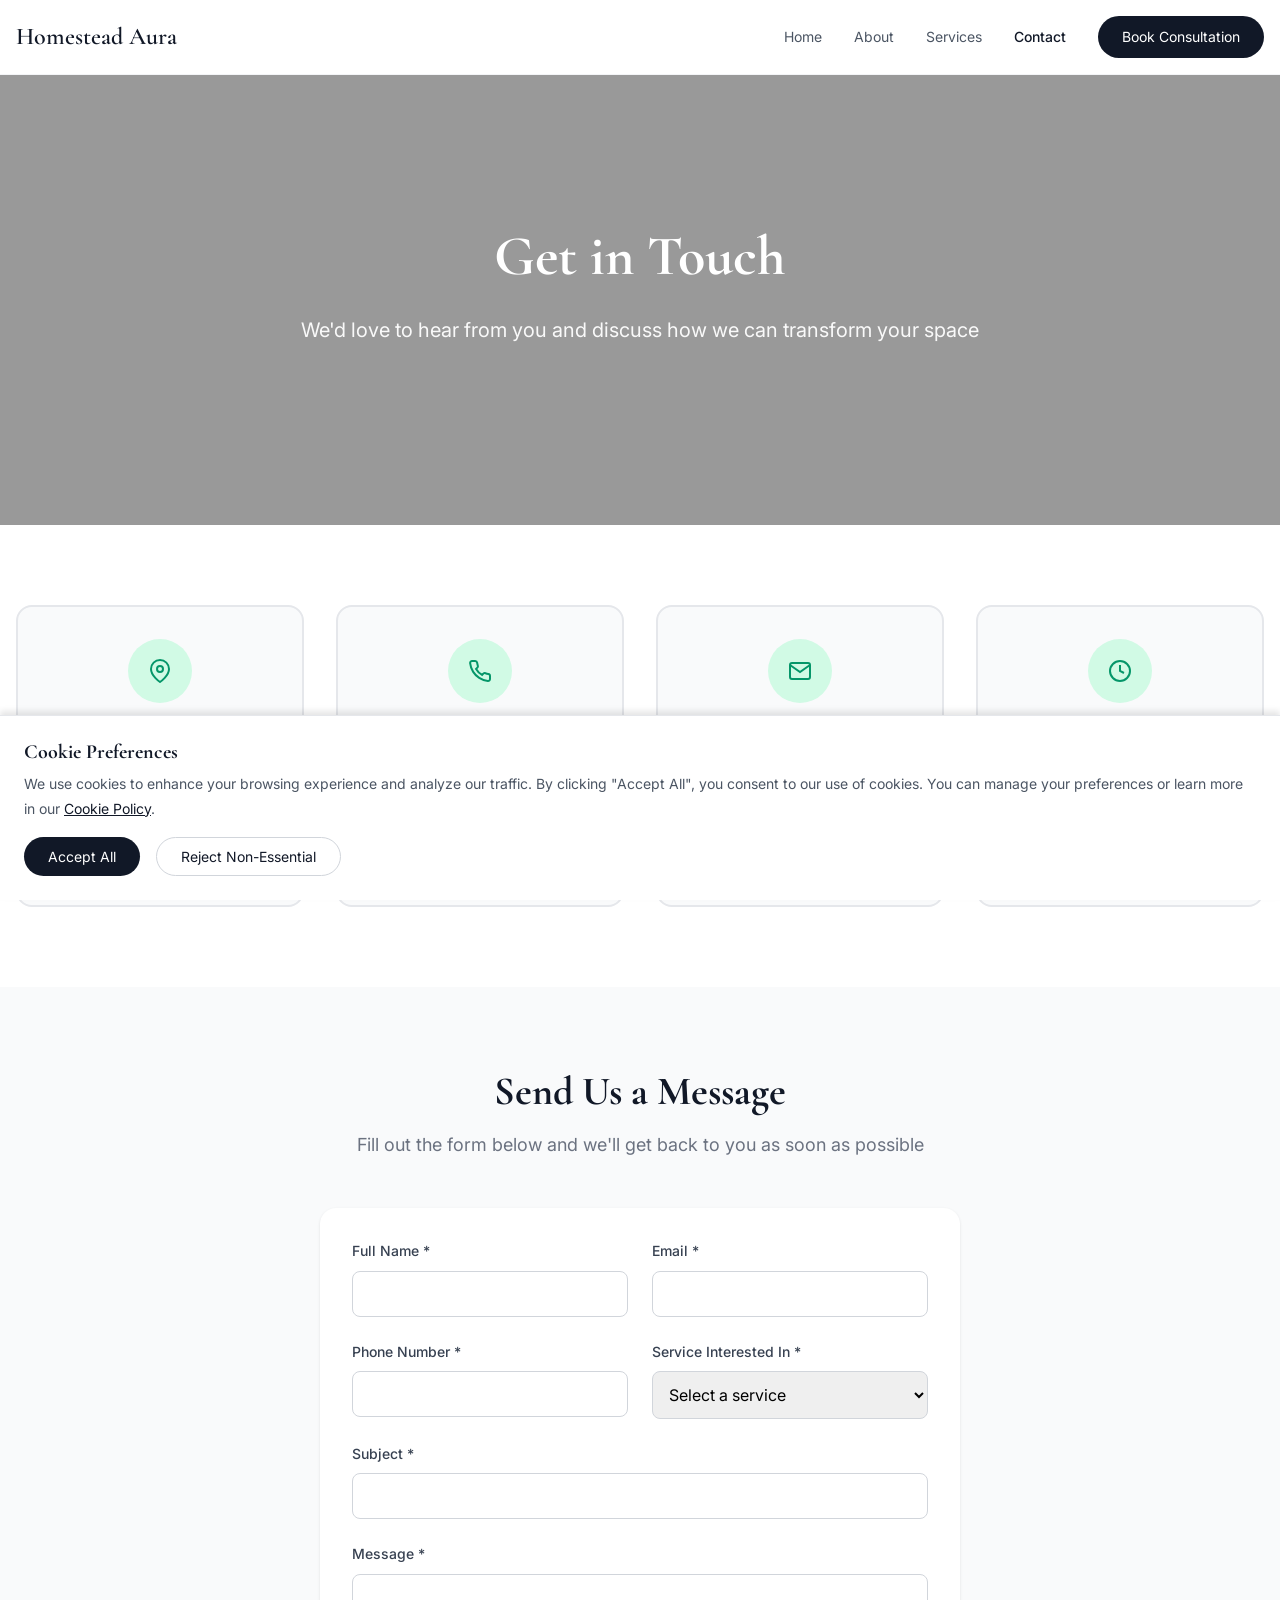
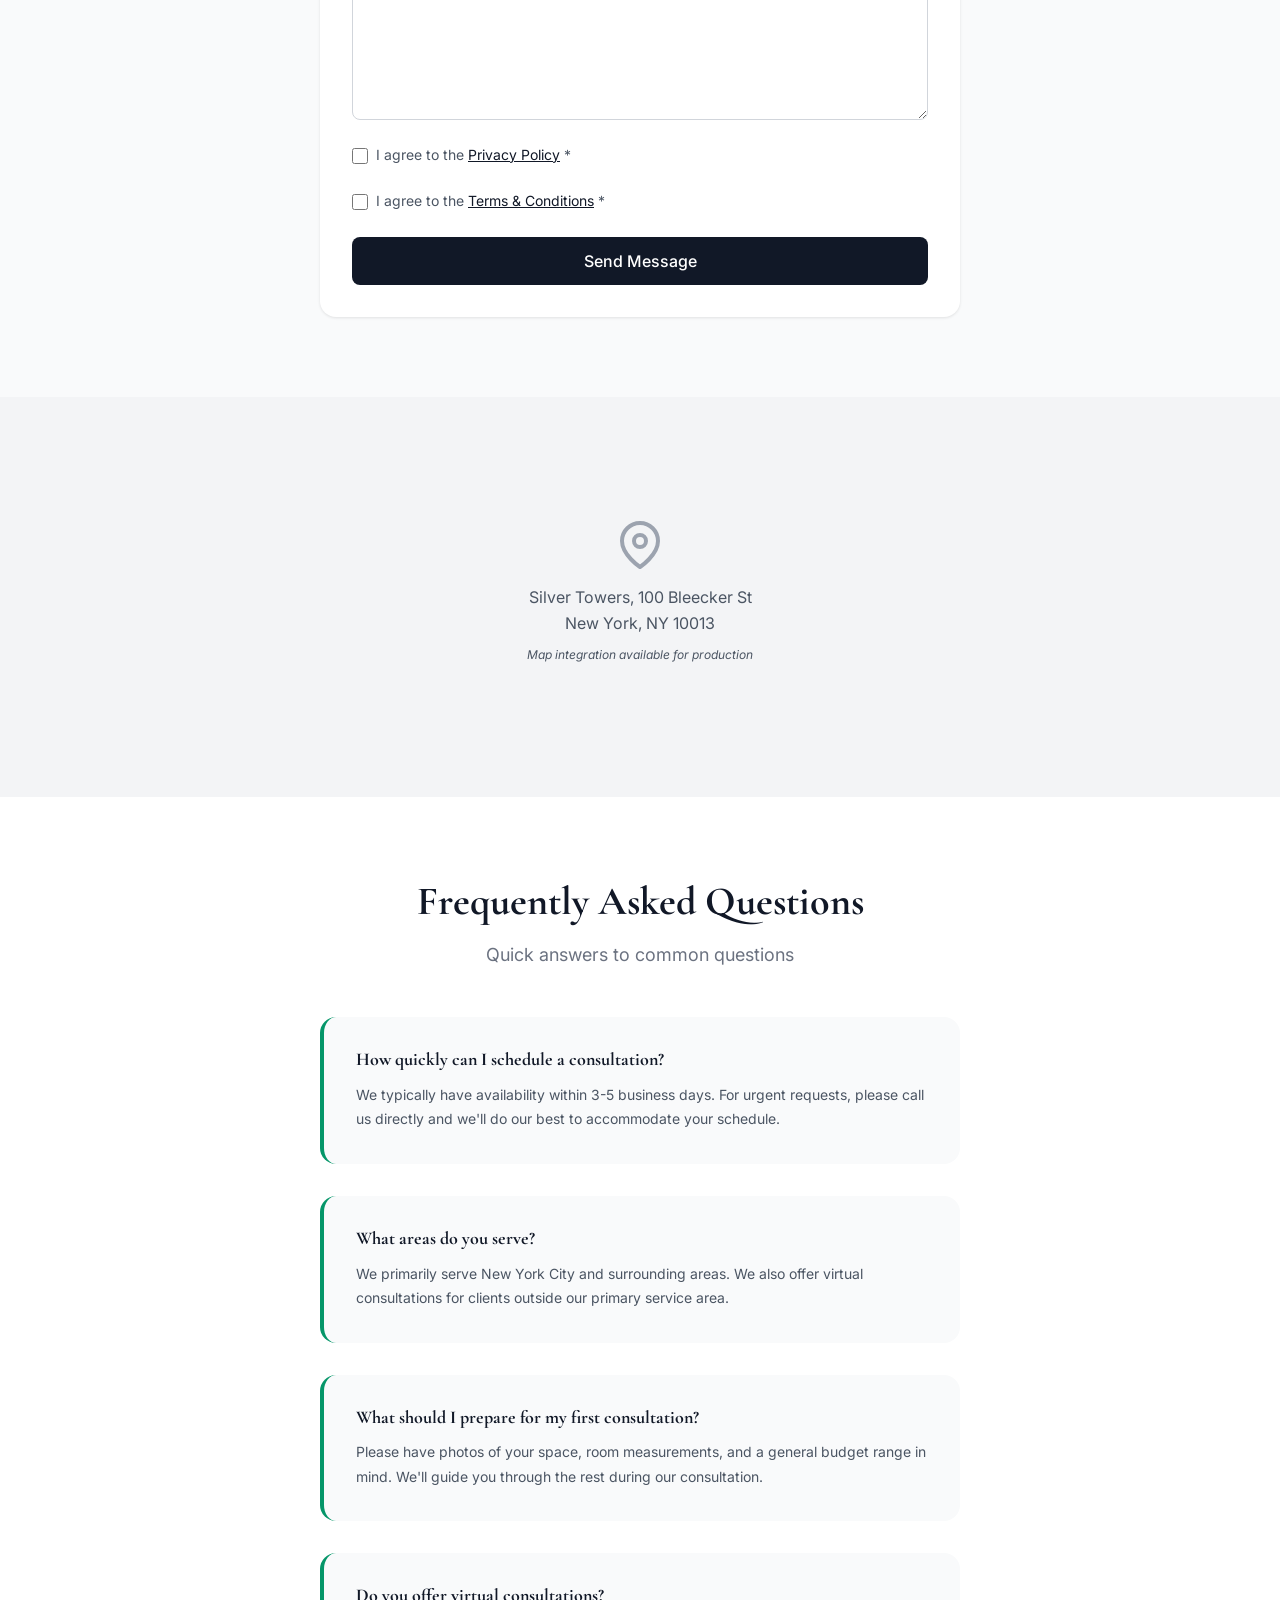
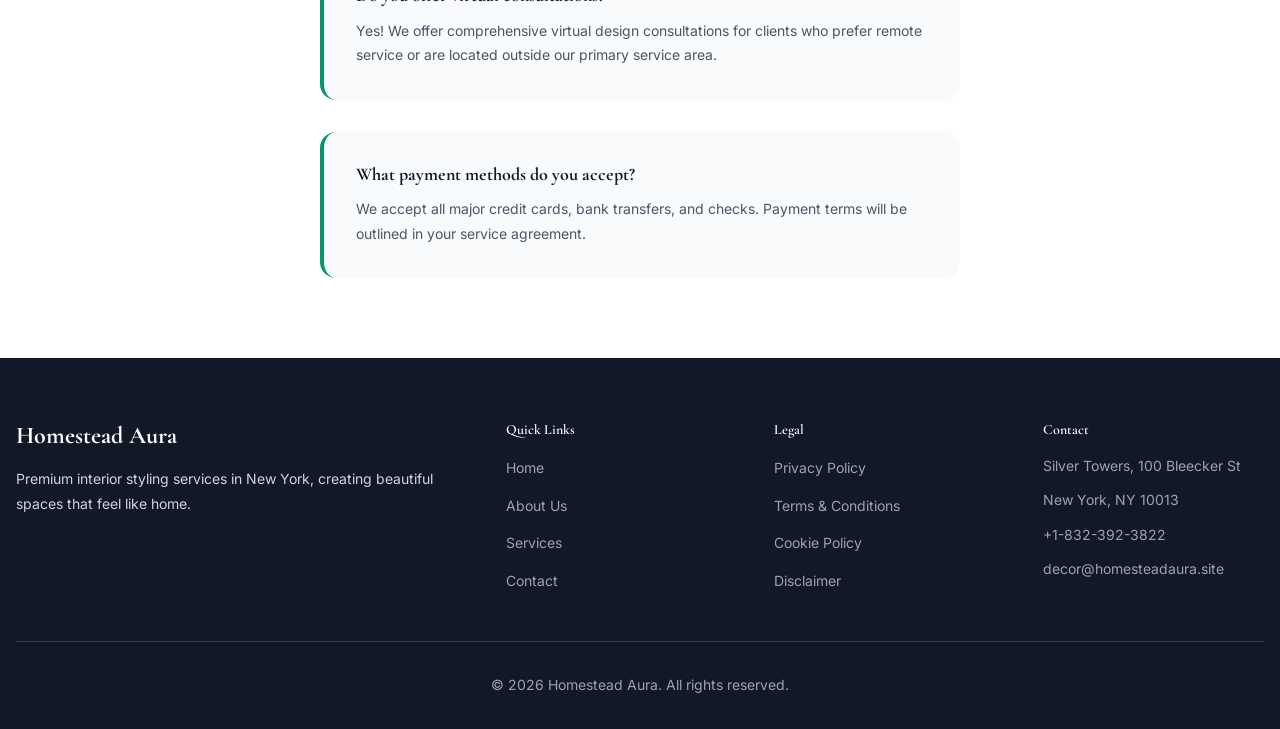
<file: contact.html>
<!DOCTYPE html>
<html lang="en">
<head>
    <meta charset="UTF-8">
    <meta name="viewport" content="width=device-width, initial-scale=1.0">
    <title>Contact Us - Homestead Aura</title>
    <link rel="stylesheet" href="styles/main.css">
    <link rel="stylesheet" href="styles/fonts.css">
    <link rel="stylesheet" href="styles/contact.css">
</head>
<body>
    <!-- Header -->
    <header id="header" class="header">
        <div class="header-container">
            <a href="index.html" class="logo">Homestead Aura</a>
            <button class="mobile-menu-btn" id="mobileMenuBtn" aria-label="Toggle menu">
                <svg class="menu-icon" width="24" height="24" viewBox="0 0 24 24" fill="none" stroke="currentColor" stroke-width="2">
                    <line x1="3" y1="12" x2="21" y2="12"></line>
                    <line x1="3" y1="6" x2="21" y2="6"></line>
                    <line x1="3" y1="18" x2="21" y2="18"></line>
                </svg>
            </button>
            <nav class="desktop-nav">
                <a href="index.html" class="nav-link">Home</a>
                <a href="about.html" class="nav-link">About</a>
                <a href="services.html" class="nav-link">Services</a>
                <a href="contact.html" class="nav-link active">Contact</a>
                <a href="services.html" class="btn-primary">Book Consultation</a>
            </nav>
        </div>
        <nav class="mobile-nav" id="mobileNav">
            <a href="index.html" class="nav-link">Home</a>
            <a href="about.html" class="nav-link">About</a>
            <a href="services.html" class="nav-link">Services</a>
            <a href="contact.html" class="nav-link">Contact</a>
            <a href="services.html" class="btn-primary">Book Consultation</a>
        </nav>
    </header>

    <!-- Hero Section -->
    <section class="contact-hero" style="background-image: linear-gradient(rgba(0, 0, 0, 0.4), rgba(0, 0, 0, 0.4)), url('https://images.unsplash.com/photo-1497366216548-37526070297c?crop=entropy&cs=tinysrgb&fit=max&fm=jpg&ixid=M3w3Nzg4Nzd8MHwxfHNlYXJjaHwxfHxtb2Rlcm4lMjBvZmZpY2UlMjBkZXNrJTIwd29ya3NwYWNlfGVufDF8fHx8MTc3MTI1OTg0N3ww&ixlib=rb-4.1.0&q=80&w=1080');">
        <div class="hero-content">
            <h1 class="hero-title">Get in Touch</h1>
            <p class="hero-subtitle">We'd love to hear from you and discuss how we can transform your space</p>
        </div>
    </section>

    <!-- Contact Information Section -->
    <section class="contact-info-section">
        <div class="container">
            <div class="contact-info-grid">
                <!-- Address -->
                <div class="contact-info-card">
                    <div class="contact-info-icon">
                        <svg width="24" height="24" viewBox="0 0 24 24" fill="none" stroke="currentColor" stroke-width="2">
                            <path d="M21 10c0 7-9 13-9 13s-9-6-9-13a9 9 0 0 1 18 0z"></path>
                            <circle cx="12" cy="10" r="3"></circle>
                        </svg>
                    </div>
                    <h3>Our Location</h3>
                    <p>Silver Towers<br>100 Bleecker St<br>New York, NY 10013<br>United States</p>
                </div>

                <!-- Phone -->
                <div class="contact-info-card">
                    <div class="contact-info-icon">
                        <svg width="24" height="24" viewBox="0 0 24 24" fill="none" stroke="currentColor" stroke-width="2">
                            <path d="M22 16.92v3a2 2 0 0 1-2.18 2 19.79 19.79 0 0 1-8.63-3.07 19.5 19.5 0 0 1-6-6 19.79 19.79 0 0 1-3.07-8.67A2 2 0 0 1 4.11 2h3a2 2 0 0 1 2 1.72 12.84 12.84 0 0 0 .7 2.81 2 2 0 0 1-.45 2.11L8.09 9.91a16 16 0 0 0 6 6l1.27-1.27a2 2 0 0 1 2.11-.45 12.84 12.84 0 0 0 2.81.7A2 2 0 0 1 22 16.92z"></path>
                        </svg>
                    </div>
                    <h3>Phone</h3>
                    <p><a href="tel:+18323923822">+1-832-392-3822</a></p>
                    <p class="contact-info-note">Monday - Friday<br>9:00 AM - 6:00 PM EST</p>
                </div>

                <!-- Email -->
                <div class="contact-info-card">
                    <div class="contact-info-icon">
                        <svg width="24" height="24" viewBox="0 0 24 24" fill="none" stroke="currentColor" stroke-width="2">
                            <path d="M4 4h16c1.1 0 2 .9 2 2v12c0 1.1-.9 2-2 2H4c-1.1 0-2-.9-2-2V6c0-1.1.9-2 2-2z"></path>
                            <polyline points="22,6 12,13 2,6"></polyline>
                        </svg>
                    </div>
                    <h3>Email</h3>
                    <p><a href="mailto:decor@homesteadaura.site">decor@homesteadaura.site</a></p>
                    <p class="contact-info-note">We'll respond within<br>24 business hours</p>
                </div>

                <!-- Business Hours -->
                <div class="contact-info-card">
                    <div class="contact-info-icon">
                        <svg width="24" height="24" viewBox="0 0 24 24" fill="none" stroke="currentColor" stroke-width="2">
                            <circle cx="12" cy="12" r="10"></circle>
                            <polyline points="12 6 12 12 16 14"></polyline>
                        </svg>
                    </div>
                    <h3>Business Hours</h3>
                    <p>Monday - Friday: 9:00 AM - 6:00 PM<br>Saturday: 10:00 AM - 4:00 PM<br>Sunday: Closed</p>
                </div>
            </div>
        </div>
    </section>

    <!-- Contact Form Section -->
    <section class="contact-form-section">
        <div class="container-small">
            <div class="section-header">
                <h2 class="section-title">Send Us a Message</h2>
                <p class="section-subtitle">Fill out the form below and we'll get back to you as soon as possible</p>
            </div>
            
            <div class="form-container">
                <form id="contactForm" class="consultation-form">
                    <div class="form-row">
                        <div class="form-group">
                            <label for="name">Full Name *</label>
                            <input type="text" id="name" name="name" required>
                        </div>
                        
                        <div class="form-group">
                            <label for="email">Email *</label>
                            <input type="email" id="email" name="email" required>
                        </div>
                    </div>
                    
                    <div class="form-row">
                        <div class="form-group">
                            <label for="phone">Phone Number *</label>
                            <input type="tel" id="phone" name="phone" required>
                        </div>
                        
                        <div class="form-group">
                            <label for="service">Service Interested In *</label>
                            <select id="service" name="service" required>
                                <option value="">Select a service</option>
                                <option value="consultation">Interior Styling Consultation</option>
                                <option value="redesign">Space Refresh & Redesign</option>
                                <option value="apartment">New Apartment Setup</option>
                                <option value="seasonal">Seasonal Styling Updates</option>
                                <option value="color">Color Consultation</option>
                                <option value="lighting">Lighting Design</option>
                                <option value="furniture">Furniture & Decor Selection</option>
                                <option value="staging">Home Staging</option>
                                <option value="virtual">Virtual Design Consultations</option>
                                <option value="other">Other / General Inquiry</option>
                            </select>
                        </div>
                    </div>
                    
                    <div class="form-group">
                        <label for="subject">Subject *</label>
                        <input type="text" id="subject" name="subject" required>
                    </div>
                    
                    <div class="form-group">
                        <label for="message">Message *</label>
                        <textarea id="message" name="message" rows="6" required></textarea>
                    </div>
                    
                    <div class="form-checkbox">
                        <input type="checkbox" id="privacy" name="privacy" required>
                        <label for="privacy">I agree to the <a href="privacy-policy.html">Privacy Policy</a> *</label>
                    </div>
                    
                    <div class="form-checkbox">
                        <input type="checkbox" id="terms" name="terms" required>
                        <label for="terms">I agree to the <a href="terms-conditions.html">Terms & Conditions</a> *</label>
                    </div>
                    
                    <button type="submit" class="btn-submit">Send Message</button>
                    
                    <div id="formSuccess" class="form-success" style="display: none;">
                        <svg width="20" height="20" viewBox="0 0 20 20" fill="currentColor">
                            <path fill-rule="evenodd" d="M10 18a8 8 0 100-16 8 8 0 000 16zm3.707-9.293a1 1 0 00-1.414-1.414L9 10.586 7.707 9.293a1 1 0 00-1.414 1.414l2 2a1 1 0 001.414 0l4-4z" clip-rule="evenodd"></path>
                        </svg>
                        <p>Thank you! Our team will reach you soon.</p>
                    </div>
                </form>
            </div>
        </div>
    </section>

    <!-- Map Section (Placeholder) -->
    <section class="map-section">
        <div class="map-container">
            <div class="map-placeholder">
                <svg width="48" height="48" viewBox="0 0 24 24" fill="none" stroke="currentColor" stroke-width="2">
                    <path d="M21 10c0 7-9 13-9 13s-9-6-9-13a9 9 0 0 1 18 0z"></path>
                    <circle cx="12" cy="10" r="3"></circle>
                </svg>
                <p>Silver Towers, 100 Bleecker St<br>New York, NY 10013</p>
                <p class="map-note">Map integration available for production</p>
            </div>
        </div>
    </section>

    <!-- FAQ Section -->
    <section class="contact-faq">
        <div class="container-small">
            <div class="section-header">
                <h2 class="section-title">Frequently Asked Questions</h2>
                <p class="section-subtitle">Quick answers to common questions</p>
            </div>
            
            <div class="faq-list">
                <div class="faq-item">
                    <h3>How quickly can I schedule a consultation?</h3>
                    <p>We typically have availability within 3-5 business days. For urgent requests, please call us directly and we'll do our best to accommodate your schedule.</p>
                </div>
                
                <div class="faq-item">
                    <h3>What areas do you serve?</h3>
                    <p>We primarily serve New York City and surrounding areas. We also offer virtual consultations for clients outside our primary service area.</p>
                </div>
                
                <div class="faq-item">
                    <h3>What should I prepare for my first consultation?</h3>
                    <p>Please have photos of your space, room measurements, and a general budget range in mind. We'll guide you through the rest during our consultation.</p>
                </div>
                
                <div class="faq-item">
                    <h3>Do you offer virtual consultations?</h3>
                    <p>Yes! We offer comprehensive virtual design consultations for clients who prefer remote service or are located outside our primary service area.</p>
                </div>
                
                <div class="faq-item">
                    <h3>What payment methods do you accept?</h3>
                    <p>We accept all major credit cards, bank transfers, and checks. Payment terms will be outlined in your service agreement.</p>
                </div>
            </div>
        </div>
    </section>

    <!-- Footer -->
    <footer class="footer">
        <div class="container">
            <div class="footer-grid">
                <div class="footer-column">
                    <h3 class="footer-title">Homestead Aura</h3>
                    <p class="footer-description">Premium interior styling services in New York, creating beautiful spaces that feel like home.</p>
                </div>
                
                <div class="footer-column">
                    <h4 class="footer-heading">Quick Links</h4>
                    <ul class="footer-links">
                        <li><a href="index.html">Home</a></li>
                        <li><a href="about.html">About Us</a></li>
                        <li><a href="services.html">Services</a></li>
                        <li><a href="contact.html">Contact</a></li>
                    </ul>
                </div>
                
                <div class="footer-column">
                    <h4 class="footer-heading">Legal</h4>
                    <ul class="footer-links">
                        <li><a href="privacy-policy.html">Privacy Policy</a></li>
                        <li><a href="terms-conditions.html">Terms & Conditions</a></li>
                        <li><a href="cookie-policy.html">Cookie Policy</a></li>
                        <li><a href="disclaimer.html">Disclaimer</a></li>
                    </ul>
                </div>
                
                <div class="footer-column">
                    <h4 class="footer-heading">Contact</h4>
                    <ul class="footer-contact">
                        <li>Silver Towers, 100 Bleecker St</li>
                        <li>New York, NY 10013</li>
                        <li><a href="tel:+18323923822">+1-832-392-3822</a></li>
                        <li><a href="mailto:decor@homesteadaura.site">decor@homesteadaura.site</a></li>
                    </ul>
                </div>
            </div>
            
            <div class="footer-bottom">
                <p>&copy; 2026 Homestead Aura. All rights reserved.</p>
            </div>
        </div>
    </footer>

    <!-- Cookie Consent Banner -->
    <div id="cookieConsent" class="cookie-consent" style="display: none;">
        <div class="cookie-content">
            <h3 class="cookie-title">Cookie Preferences</h3>
            <p class="cookie-text">We use cookies to enhance your browsing experience and analyze our traffic. By clicking "Accept All", you consent to our use of cookies. You can manage your preferences or learn more in our <a href="cookie-policy.html">Cookie Policy</a>.</p>
            <div class="cookie-buttons">
                <button id="acceptCookies" class="btn-primary">Accept All</button>
                <button id="rejectCookies" class="btn-secondary">Reject Non-Essential</button>
            </div>
        </div>
    </div>

    <script src="scripts/main.js"></script>
</body>
</html>
</file>
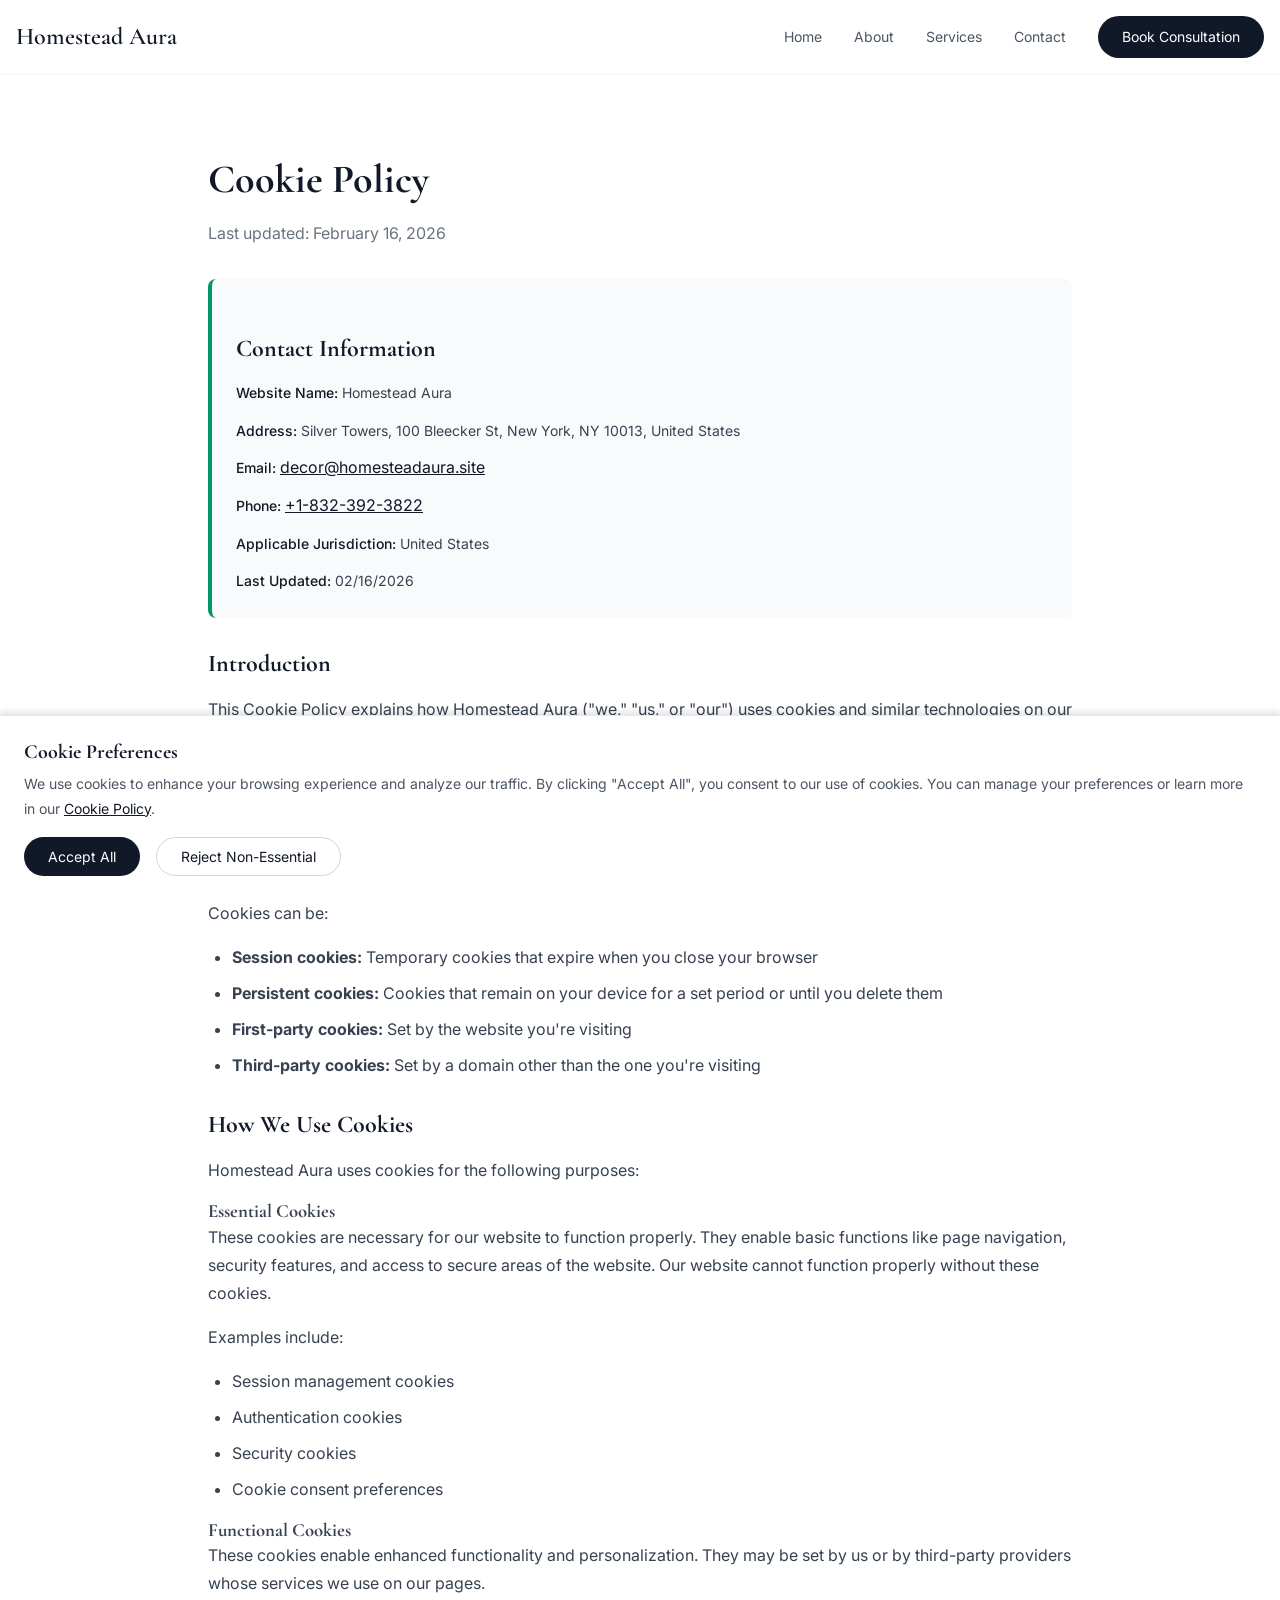
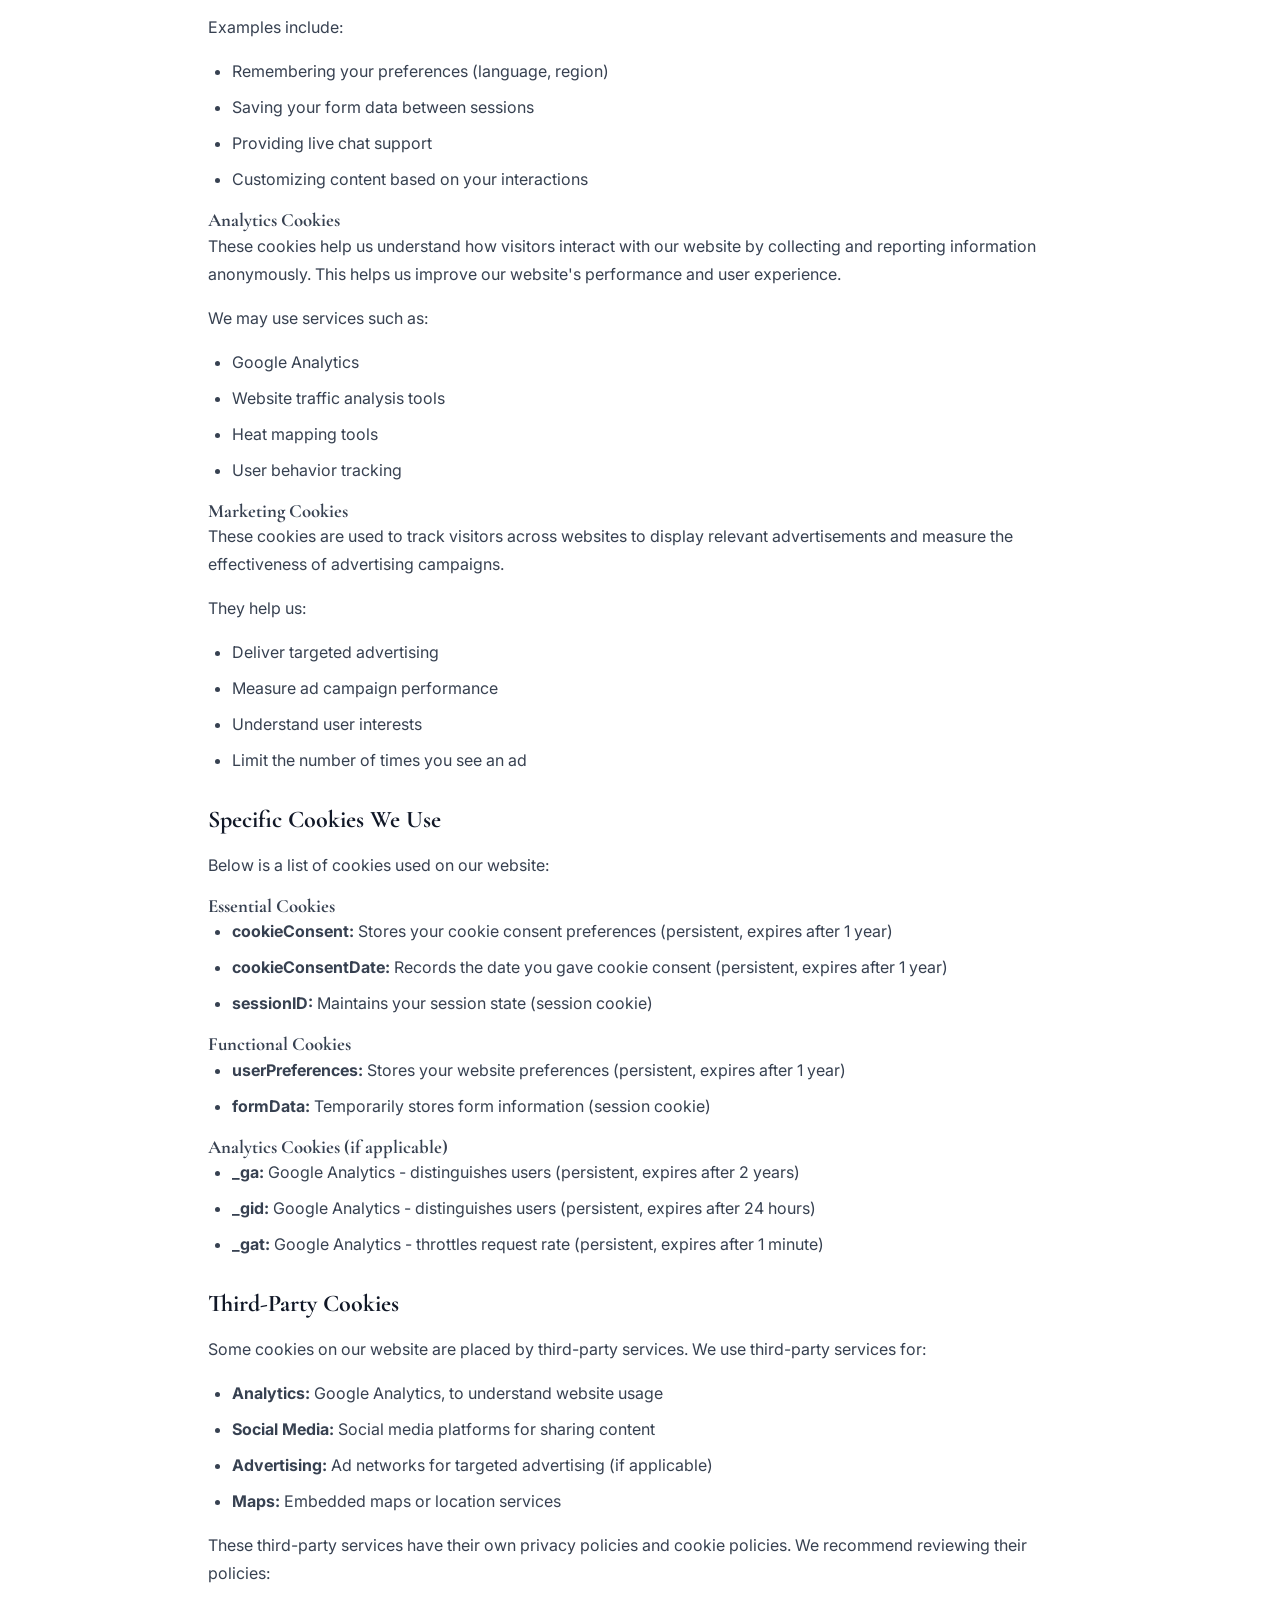
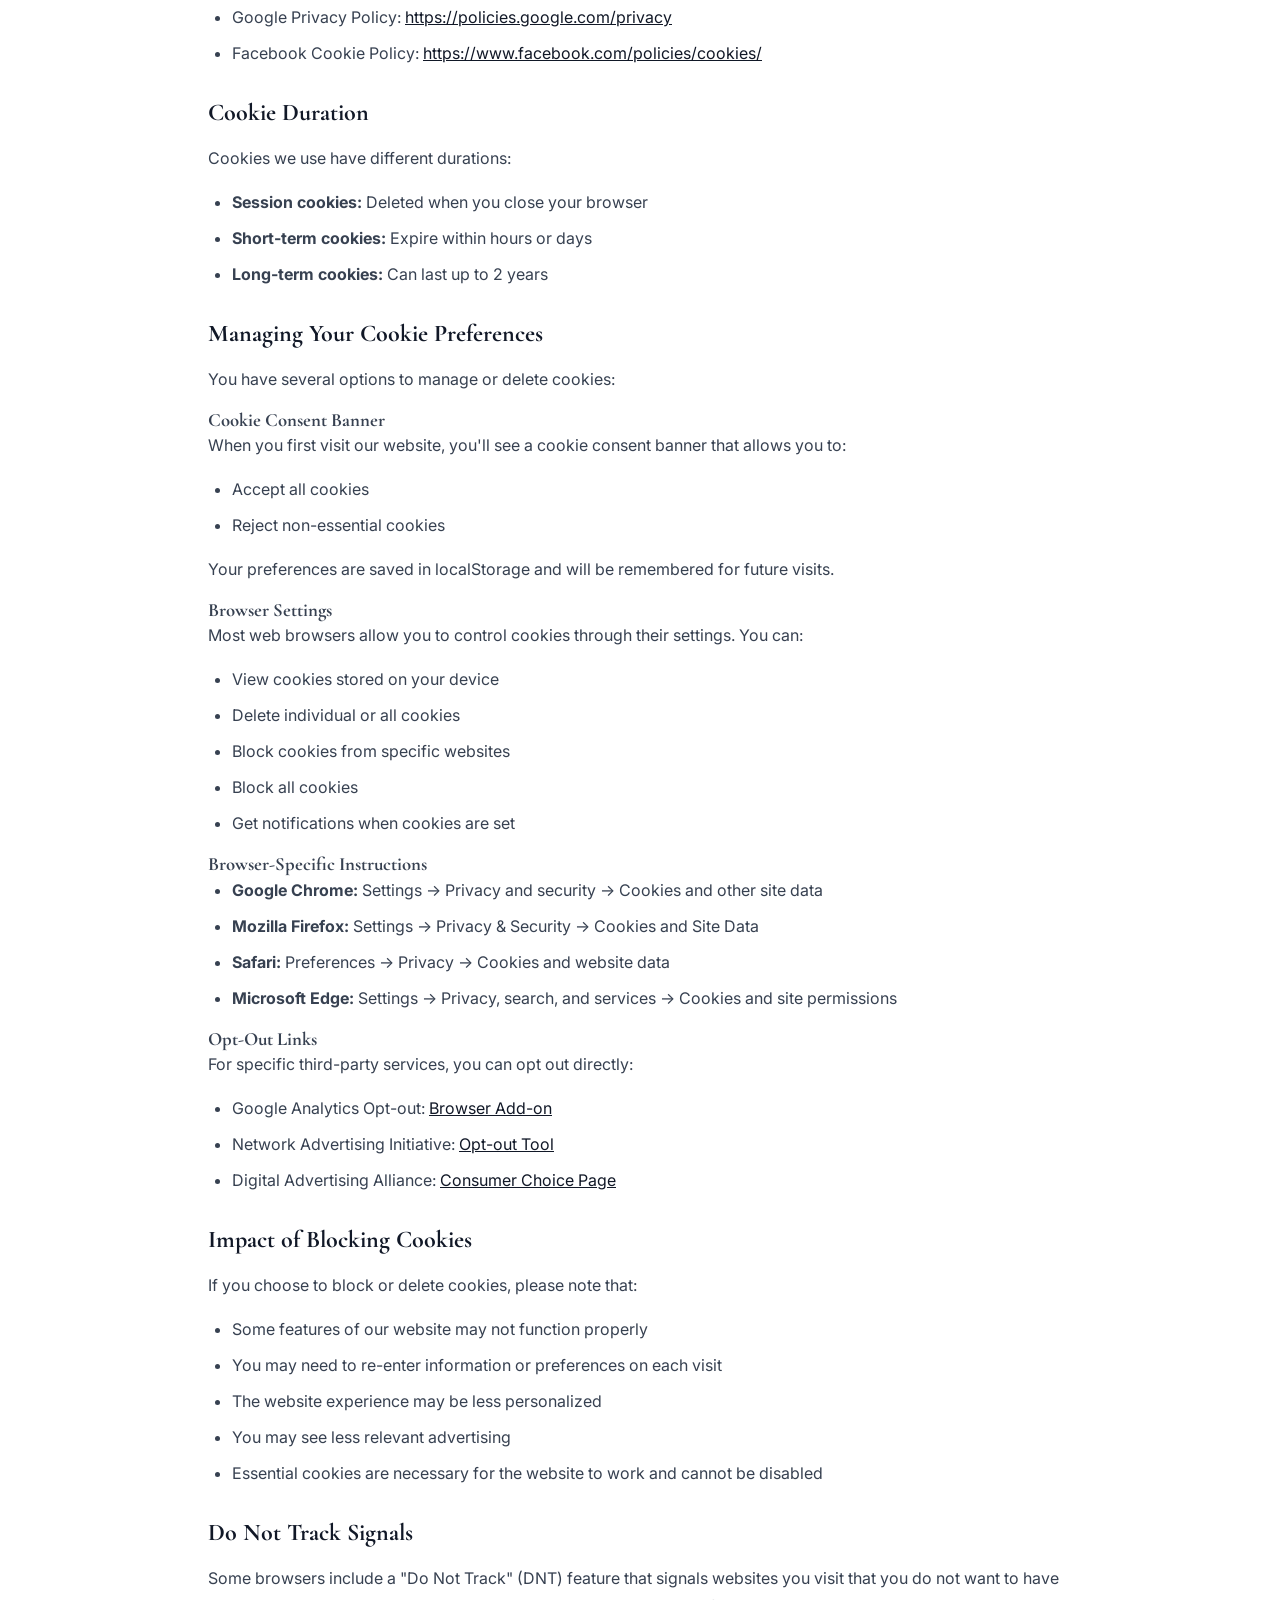
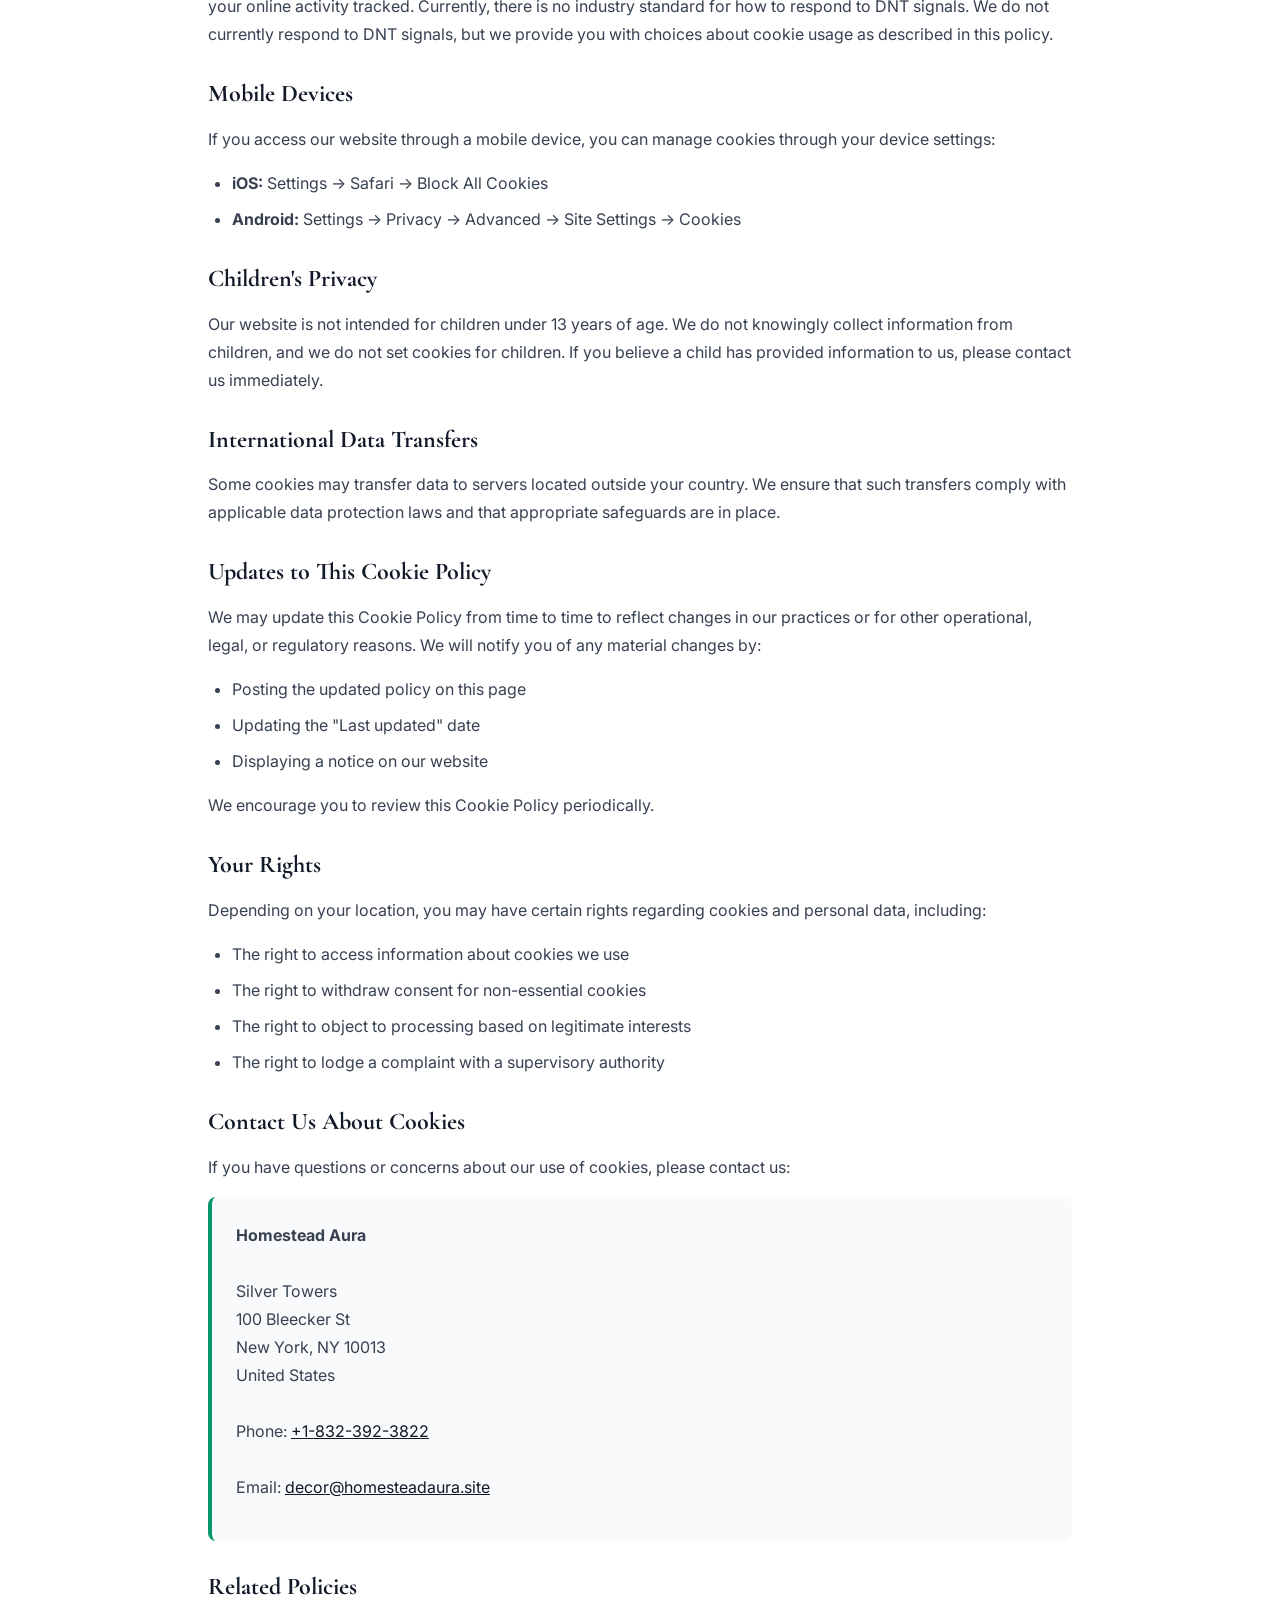
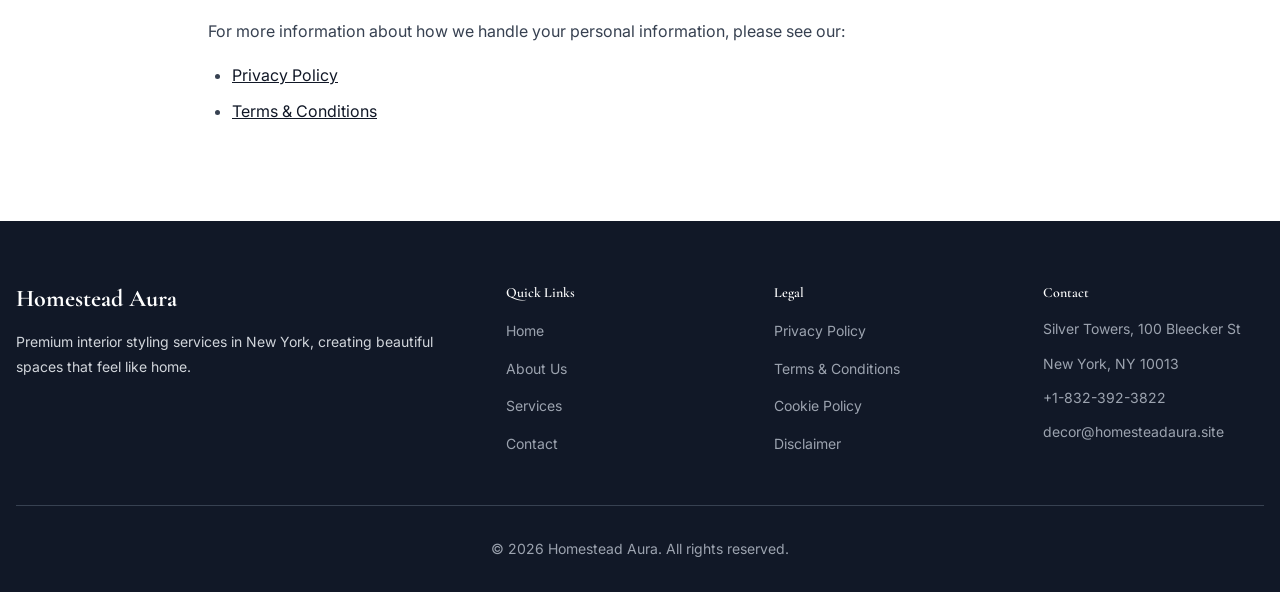
<file: cookie-policy.html>
<!DOCTYPE html>
<html lang="en">
<head>
    <meta charset="UTF-8">
    <meta name="viewport" content="width=device-width, initial-scale=1.0">
    <title>Cookie Policy - Homestead Aura</title>
    <link rel="stylesheet" href="styles/main.css">
    <link rel="stylesheet" href="styles/fonts.css">
</head>
<body>
    <!-- Header -->
    <header id="header" class="header">
        <div class="header-container">
            <a href="index.html" class="logo">Homestead Aura</a>
            <button class="mobile-menu-btn" id="mobileMenuBtn" aria-label="Toggle menu">
                <svg class="menu-icon" width="24" height="24" viewBox="0 0 24 24" fill="none" stroke="currentColor" stroke-width="2">
                    <line x1="3" y1="12" x2="21" y2="12"></line>
                    <line x1="3" y1="6" x2="21" y2="6"></line>
                    <line x1="3" y1="18" x2="21" y2="18"></line>
                </svg>
            </button>
            <nav class="desktop-nav">
                <a href="index.html" class="nav-link">Home</a>
                <a href="about.html" class="nav-link">About</a>
                <a href="services.html" class="nav-link">Services</a>
                <a href="index.html#contact" class="nav-link">Contact</a>
                <a href="services.html" class="btn-primary">Book Consultation</a>
            </nav>
        </div>
        <nav class="mobile-nav" id="mobileNav">
            <a href="index.html" class="nav-link">Home</a>
            <a href="about.html" class="nav-link">About</a>
            <a href="services.html" class="nav-link">Services</a>
            <a href="index.html#contact" class="nav-link">Contact</a>
            <a href="services.html" class="btn-primary">Book Consultation</a>
        </nav>
    </header>

    <!-- Legal Page Content -->
    <div class="legal-page">
        <div class="legal-container">
            <h1>Cookie Policy</h1>
            <p class="last-updated">Last updated: February 16, 2026</p>

            <!-- Legal Contact Info -->
            <div class="legal-contact-info">
                <h2>Contact Information</h2>
                <div>
                    <div><span class="label">Website Name:</span> <span class="value">Homestead Aura</span></div>
                    <div><span class="label">Address:</span> <span class="value">Silver Towers, 100 Bleecker St, New York, NY 10013, United States</span></div>
                    <div><span class="label">Email:</span> <a href="mailto:decor@homesteadaura.site">decor@homesteadaura.site</a></div>
                    <div><span class="label">Phone:</span> <a href="tel:+18323923822">+1-832-392-3822</a></div>
                    <div><span class="label">Applicable Jurisdiction:</span> <span class="value">United States</span></div>
                    <div><span class="label">Last Updated:</span> <span class="value">02/16/2026</span></div>
                </div>
            </div>

            <!-- Cookie Policy Content -->
            <h2>Introduction</h2>
            <p>This Cookie Policy explains how Homestead Aura ("we," "us," or "our") uses cookies and similar technologies on our website homesteadaura.site. By using our website, you consent to the use of cookies in accordance with this policy.</p>

            <h2>What Are Cookies?</h2>
            <p>Cookies are small text files that are placed on your device (computer, smartphone, or tablet) when you visit a website. They are widely used to make websites work more efficiently and provide information to website owners.</p>
            <p>Cookies can be:</p>
            <ul>
                <li><strong>Session cookies:</strong> Temporary cookies that expire when you close your browser</li>
                <li><strong>Persistent cookies:</strong> Cookies that remain on your device for a set period or until you delete them</li>
                <li><strong>First-party cookies:</strong> Set by the website you're visiting</li>
                <li><strong>Third-party cookies:</strong> Set by a domain other than the one you're visiting</li>
            </ul>

            <h2>How We Use Cookies</h2>
            <p>Homestead Aura uses cookies for the following purposes:</p>

            <h3>Essential Cookies</h3>
            <p>These cookies are necessary for our website to function properly. They enable basic functions like page navigation, security features, and access to secure areas of the website. Our website cannot function properly without these cookies.</p>
            <p>Examples include:</p>
            <ul>
                <li>Session management cookies</li>
                <li>Authentication cookies</li>
                <li>Security cookies</li>
                <li>Cookie consent preferences</li>
            </ul>

            <h3>Functional Cookies</h3>
            <p>These cookies enable enhanced functionality and personalization. They may be set by us or by third-party providers whose services we use on our pages.</p>
            <p>Examples include:</p>
            <ul>
                <li>Remembering your preferences (language, region)</li>
                <li>Saving your form data between sessions</li>
                <li>Providing live chat support</li>
                <li>Customizing content based on your interactions</li>
            </ul>

            <h3>Analytics Cookies</h3>
            <p>These cookies help us understand how visitors interact with our website by collecting and reporting information anonymously. This helps us improve our website's performance and user experience.</p>
            <p>We may use services such as:</p>
            <ul>
                <li>Google Analytics</li>
                <li>Website traffic analysis tools</li>
                <li>Heat mapping tools</li>
                <li>User behavior tracking</li>
            </ul>

            <h3>Marketing Cookies</h3>
            <p>These cookies are used to track visitors across websites to display relevant advertisements and measure the effectiveness of advertising campaigns.</p>
            <p>They help us:</p>
            <ul>
                <li>Deliver targeted advertising</li>
                <li>Measure ad campaign performance</li>
                <li>Understand user interests</li>
                <li>Limit the number of times you see an ad</li>
            </ul>

            <h2>Specific Cookies We Use</h2>
            <p>Below is a list of cookies used on our website:</p>

            <h3>Essential Cookies</h3>
            <ul>
                <li><strong>cookieConsent:</strong> Stores your cookie consent preferences (persistent, expires after 1 year)</li>
                <li><strong>cookieConsentDate:</strong> Records the date you gave cookie consent (persistent, expires after 1 year)</li>
                <li><strong>sessionID:</strong> Maintains your session state (session cookie)</li>
            </ul>

            <h3>Functional Cookies</h3>
            <ul>
                <li><strong>userPreferences:</strong> Stores your website preferences (persistent, expires after 1 year)</li>
                <li><strong>formData:</strong> Temporarily stores form information (session cookie)</li>
            </ul>

            <h3>Analytics Cookies (if applicable)</h3>
            <ul>
                <li><strong>_ga:</strong> Google Analytics - distinguishes users (persistent, expires after 2 years)</li>
                <li><strong>_gid:</strong> Google Analytics - distinguishes users (persistent, expires after 24 hours)</li>
                <li><strong>_gat:</strong> Google Analytics - throttles request rate (persistent, expires after 1 minute)</li>
            </ul>

            <h2>Third-Party Cookies</h2>
            <p>Some cookies on our website are placed by third-party services. We use third-party services for:</p>
            <ul>
                <li><strong>Analytics:</strong> Google Analytics, to understand website usage</li>
                <li><strong>Social Media:</strong> Social media platforms for sharing content</li>
                <li><strong>Advertising:</strong> Ad networks for targeted advertising (if applicable)</li>
                <li><strong>Maps:</strong> Embedded maps or location services</li>
            </ul>
            <p>These third-party services have their own privacy policies and cookie policies. We recommend reviewing their policies:</p>
            <ul>
                <li>Google Privacy Policy: <a href="https://policies.google.com/privacy" target="_blank" rel="noopener">https://policies.google.com/privacy</a></li>
                <li>Facebook Cookie Policy: <a href="https://www.facebook.com/policies/cookies/" target="_blank" rel="noopener">https://www.facebook.com/policies/cookies/</a></li>
            </ul>

            <h2>Cookie Duration</h2>
            <p>Cookies we use have different durations:</p>
            <ul>
                <li><strong>Session cookies:</strong> Deleted when you close your browser</li>
                <li><strong>Short-term cookies:</strong> Expire within hours or days</li>
                <li><strong>Long-term cookies:</strong> Can last up to 2 years</li>
            </ul>

            <h2>Managing Your Cookie Preferences</h2>
            <p>You have several options to manage or delete cookies:</p>

            <h3>Cookie Consent Banner</h3>
            <p>When you first visit our website, you'll see a cookie consent banner that allows you to:</p>
            <ul>
                <li>Accept all cookies</li>
                <li>Reject non-essential cookies</li>
            </ul>
            <p>Your preferences are saved in localStorage and will be remembered for future visits.</p>

            <h3>Browser Settings</h3>
            <p>Most web browsers allow you to control cookies through their settings. You can:</p>
            <ul>
                <li>View cookies stored on your device</li>
                <li>Delete individual or all cookies</li>
                <li>Block cookies from specific websites</li>
                <li>Block all cookies</li>
                <li>Get notifications when cookies are set</li>
            </ul>

            <h3>Browser-Specific Instructions</h3>
            <ul>
                <li><strong>Google Chrome:</strong> Settings → Privacy and security → Cookies and other site data</li>
                <li><strong>Mozilla Firefox:</strong> Settings → Privacy & Security → Cookies and Site Data</li>
                <li><strong>Safari:</strong> Preferences → Privacy → Cookies and website data</li>
                <li><strong>Microsoft Edge:</strong> Settings → Privacy, search, and services → Cookies and site permissions</li>
            </ul>

            <h3>Opt-Out Links</h3>
            <p>For specific third-party services, you can opt out directly:</p>
            <ul>
                <li>Google Analytics Opt-out: <a href="https://tools.google.com/dlpage/gaoptout" target="_blank" rel="noopener">Browser Add-on</a></li>
                <li>Network Advertising Initiative: <a href="http://www.networkadvertising.org/choices/" target="_blank" rel="noopener">Opt-out Tool</a></li>
                <li>Digital Advertising Alliance: <a href="http://www.aboutads.info/choices/" target="_blank" rel="noopener">Consumer Choice Page</a></li>
            </ul>

            <h2>Impact of Blocking Cookies</h2>
            <p>If you choose to block or delete cookies, please note that:</p>
            <ul>
                <li>Some features of our website may not function properly</li>
                <li>You may need to re-enter information or preferences on each visit</li>
                <li>The website experience may be less personalized</li>
                <li>You may see less relevant advertising</li>
                <li>Essential cookies are necessary for the website to work and cannot be disabled</li>
            </ul>

            <h2>Do Not Track Signals</h2>
            <p>Some browsers include a "Do Not Track" (DNT) feature that signals websites you visit that you do not want to have your online activity tracked. Currently, there is no industry standard for how to respond to DNT signals. We do not currently respond to DNT signals, but we provide you with choices about cookie usage as described in this policy.</p>

            <h2>Mobile Devices</h2>
            <p>If you access our website through a mobile device, you can manage cookies through your device settings:</p>
            <ul>
                <li><strong>iOS:</strong> Settings → Safari → Block All Cookies</li>
                <li><strong>Android:</strong> Settings → Privacy → Advanced → Site Settings → Cookies</li>
            </ul>

            <h2>Children's Privacy</h2>
            <p>Our website is not intended for children under 13 years of age. We do not knowingly collect information from children, and we do not set cookies for children. If you believe a child has provided information to us, please contact us immediately.</p>

            <h2>International Data Transfers</h2>
            <p>Some cookies may transfer data to servers located outside your country. We ensure that such transfers comply with applicable data protection laws and that appropriate safeguards are in place.</p>

            <h2>Updates to This Cookie Policy</h2>
            <p>We may update this Cookie Policy from time to time to reflect changes in our practices or for other operational, legal, or regulatory reasons. We will notify you of any material changes by:</p>
            <ul>
                <li>Posting the updated policy on this page</li>
                <li>Updating the "Last updated" date</li>
                <li>Displaying a notice on our website</li>
            </ul>
            <p>We encourage you to review this Cookie Policy periodically.</p>

            <h2>Your Rights</h2>
            <p>Depending on your location, you may have certain rights regarding cookies and personal data, including:</p>
            <ul>
                <li>The right to access information about cookies we use</li>
                <li>The right to withdraw consent for non-essential cookies</li>
                <li>The right to object to processing based on legitimate interests</li>
                <li>The right to lodge a complaint with a supervisory authority</li>
            </ul>

            <h2>Contact Us About Cookies</h2>
            <p>If you have questions or concerns about our use of cookies, please contact us:</p>
            <div class="legal-contact-info">
                <div>
                    <p><strong>Homestead Aura</strong></p>
                    <p>Silver Towers<br>100 Bleecker St<br>New York, NY 10013<br>United States</p>
                    <p>Phone: <a href="tel:+18323923822">+1-832-392-3822</a></p>
                    <p>Email: <a href="mailto:decor@homesteadaura.site">decor@homesteadaura.site</a></p>
                </div>
            </div>

            <h2>Related Policies</h2>
            <p>For more information about how we handle your personal information, please see our:</p>
            <ul>
                <li><a href="privacy-policy.html">Privacy Policy</a></li>
                <li><a href="terms-conditions.html">Terms & Conditions</a></li>
            </ul>
        </div>
    </div>

    <!-- Footer -->
    <footer class="footer">
        <div class="container">
            <div class="footer-grid">
                <div class="footer-column">
                    <h3 class="footer-title">Homestead Aura</h3>
                    <p class="footer-description">Premium interior styling services in New York, creating beautiful spaces that feel like home.</p>
                </div>
                <div class="footer-column">
                    <h4 class="footer-heading">Quick Links</h4>
                    <ul class="footer-links">
                        <li><a href="index.html">Home</a></li>
                        <li><a href="about.html">About Us</a></li>
                        <li><a href="services.html">Services</a></li>
                        <li><a href="index.html#contact">Contact</a></li>
                    </ul>
                </div>
                <div class="footer-column">
                    <h4 class="footer-heading">Legal</h4>
                    <ul class="footer-links">
                        <li><a href="privacy-policy.html">Privacy Policy</a></li>
                        <li><a href="terms-conditions.html">Terms & Conditions</a></li>
                        <li><a href="cookie-policy.html">Cookie Policy</a></li>
                        <li><a href="disclaimer.html">Disclaimer</a></li>
                    </ul>
                </div>
                <div class="footer-column">
                    <h4 class="footer-heading">Contact</h4>
                    <ul class="footer-contact">
                        <li>Silver Towers, 100 Bleecker St</li>
                        <li>New York, NY 10013</li>
                        <li><a href="tel:+18323923822">+1-832-392-3822</a></li>
                        <li><a href="mailto:decor@homesteadaura.site">decor@homesteadaura.site</a></li>
                    </ul>
                </div>
            </div>
            <div class="footer-bottom">
                <p>&copy; 2026 Homestead Aura. All rights reserved.</p>
            </div>
        </div>
    </footer>

    <div id="cookieConsent" class="cookie-consent" style="display: none;">
        <div class="cookie-content">
            <h3 class="cookie-title">Cookie Preferences</h3>
            <p class="cookie-text">We use cookies to enhance your browsing experience and analyze our traffic. By clicking "Accept All", you consent to our use of cookies. You can manage your preferences or learn more in our <a href="cookie-policy.html">Cookie Policy</a>.</p>
            <div class="cookie-buttons">
                <button id="acceptCookies" class="btn-primary">Accept All</button>
                <button id="rejectCookies" class="btn-secondary">Reject Non-Essential</button>
            </div>
        </div>
    </div>

    <script src="scripts/main.js"></script>
</body>
</html>
</file>
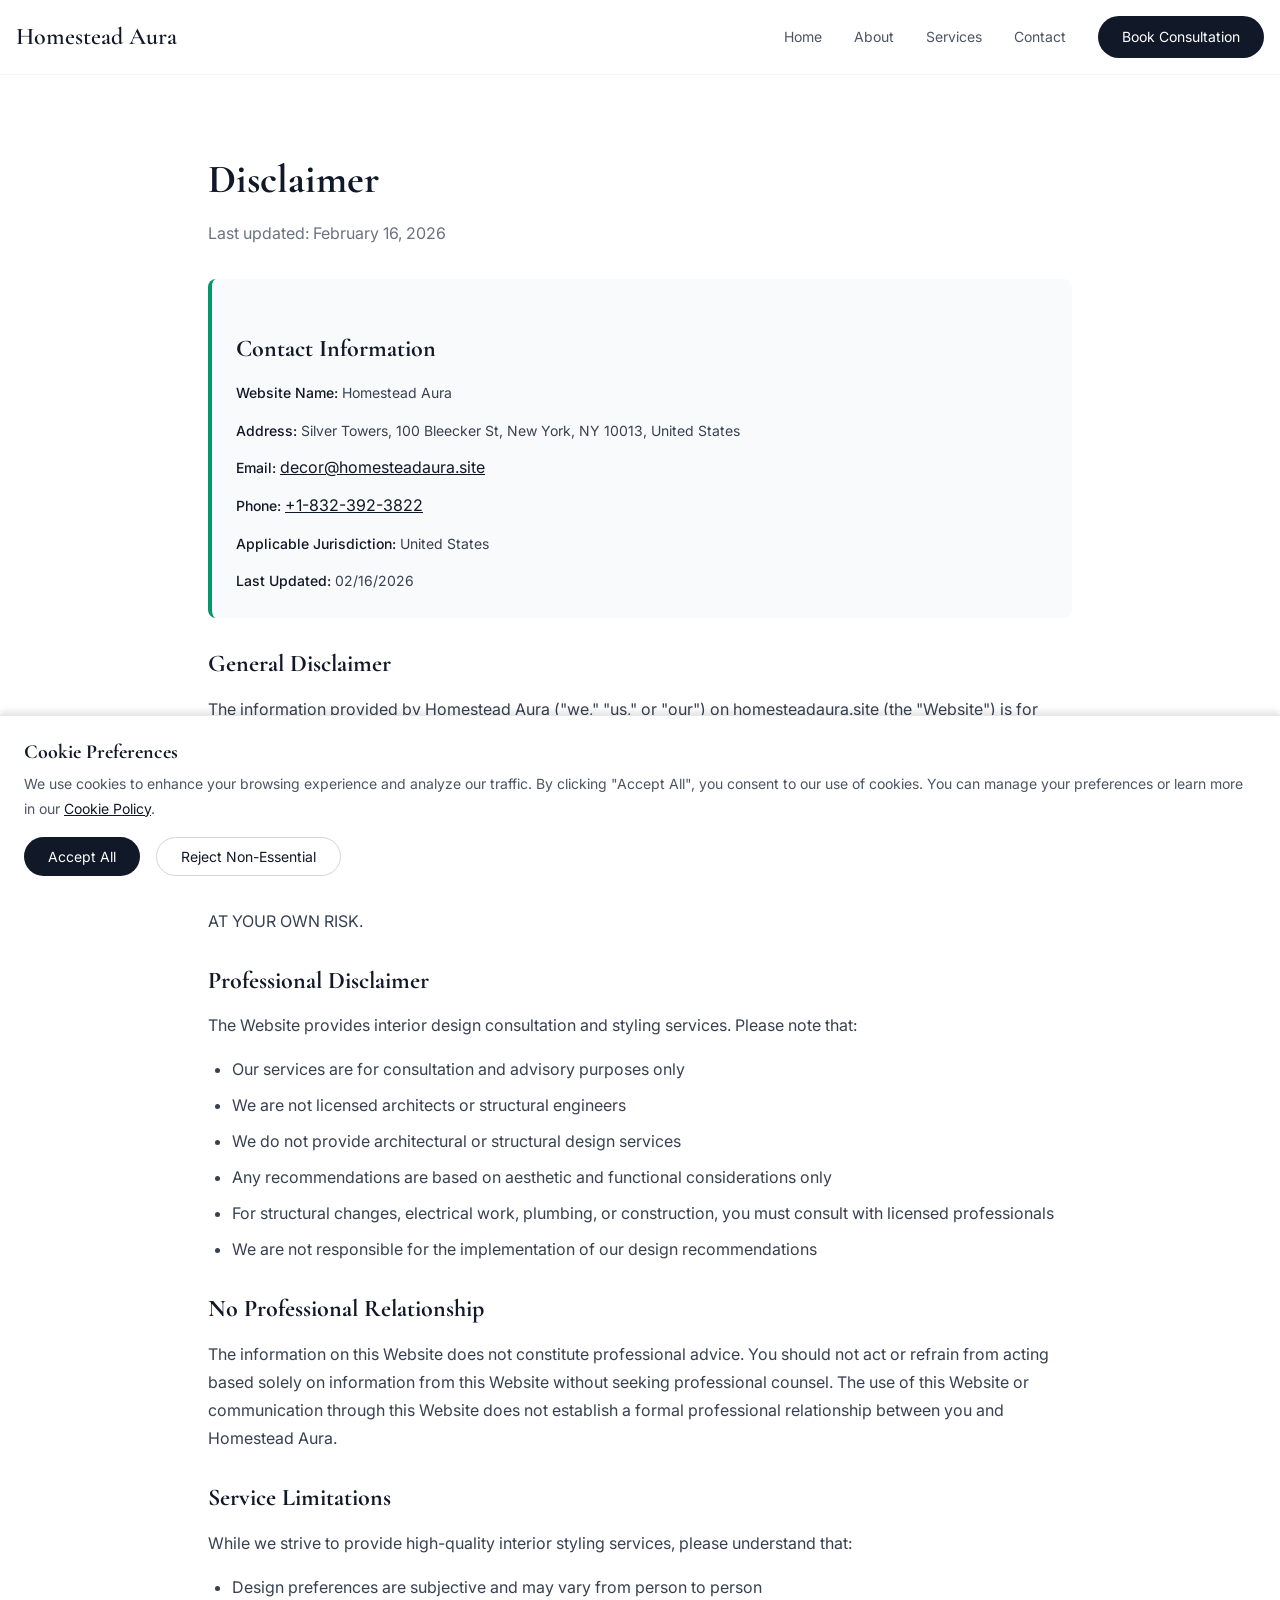
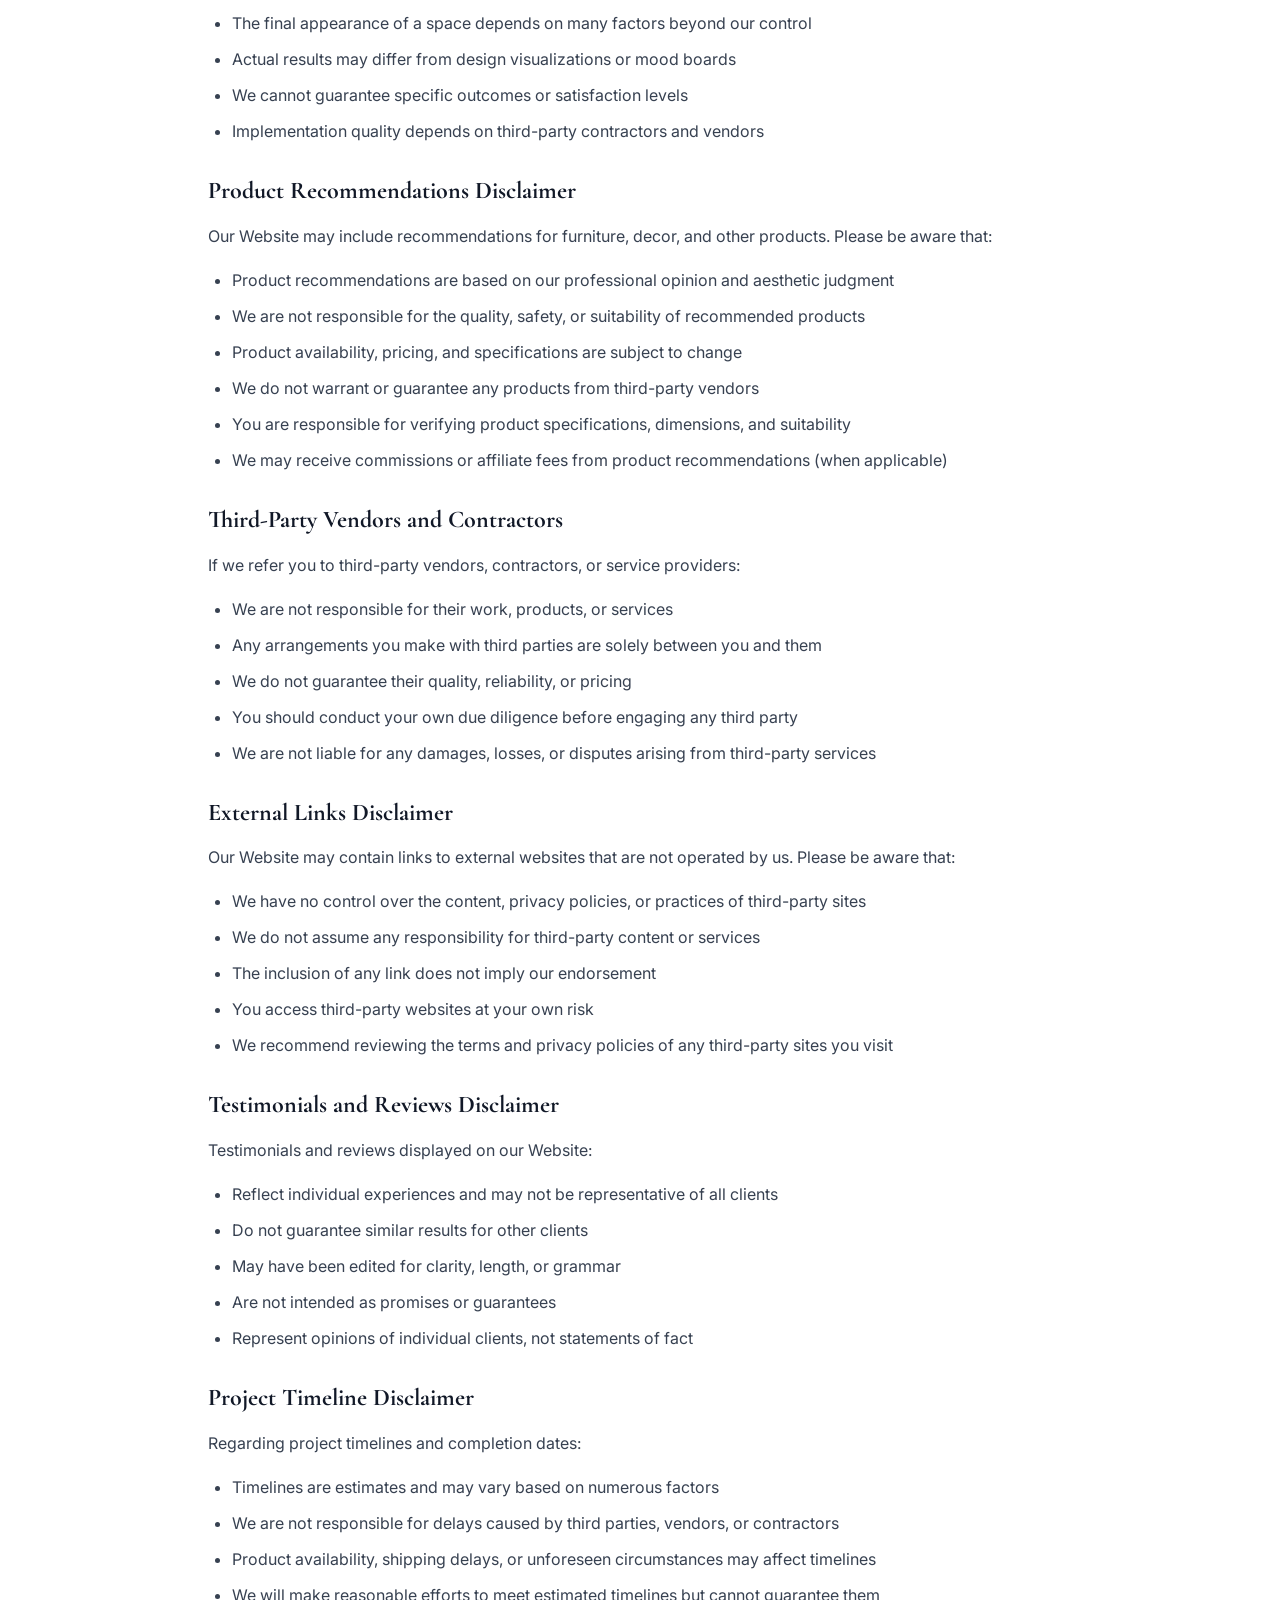
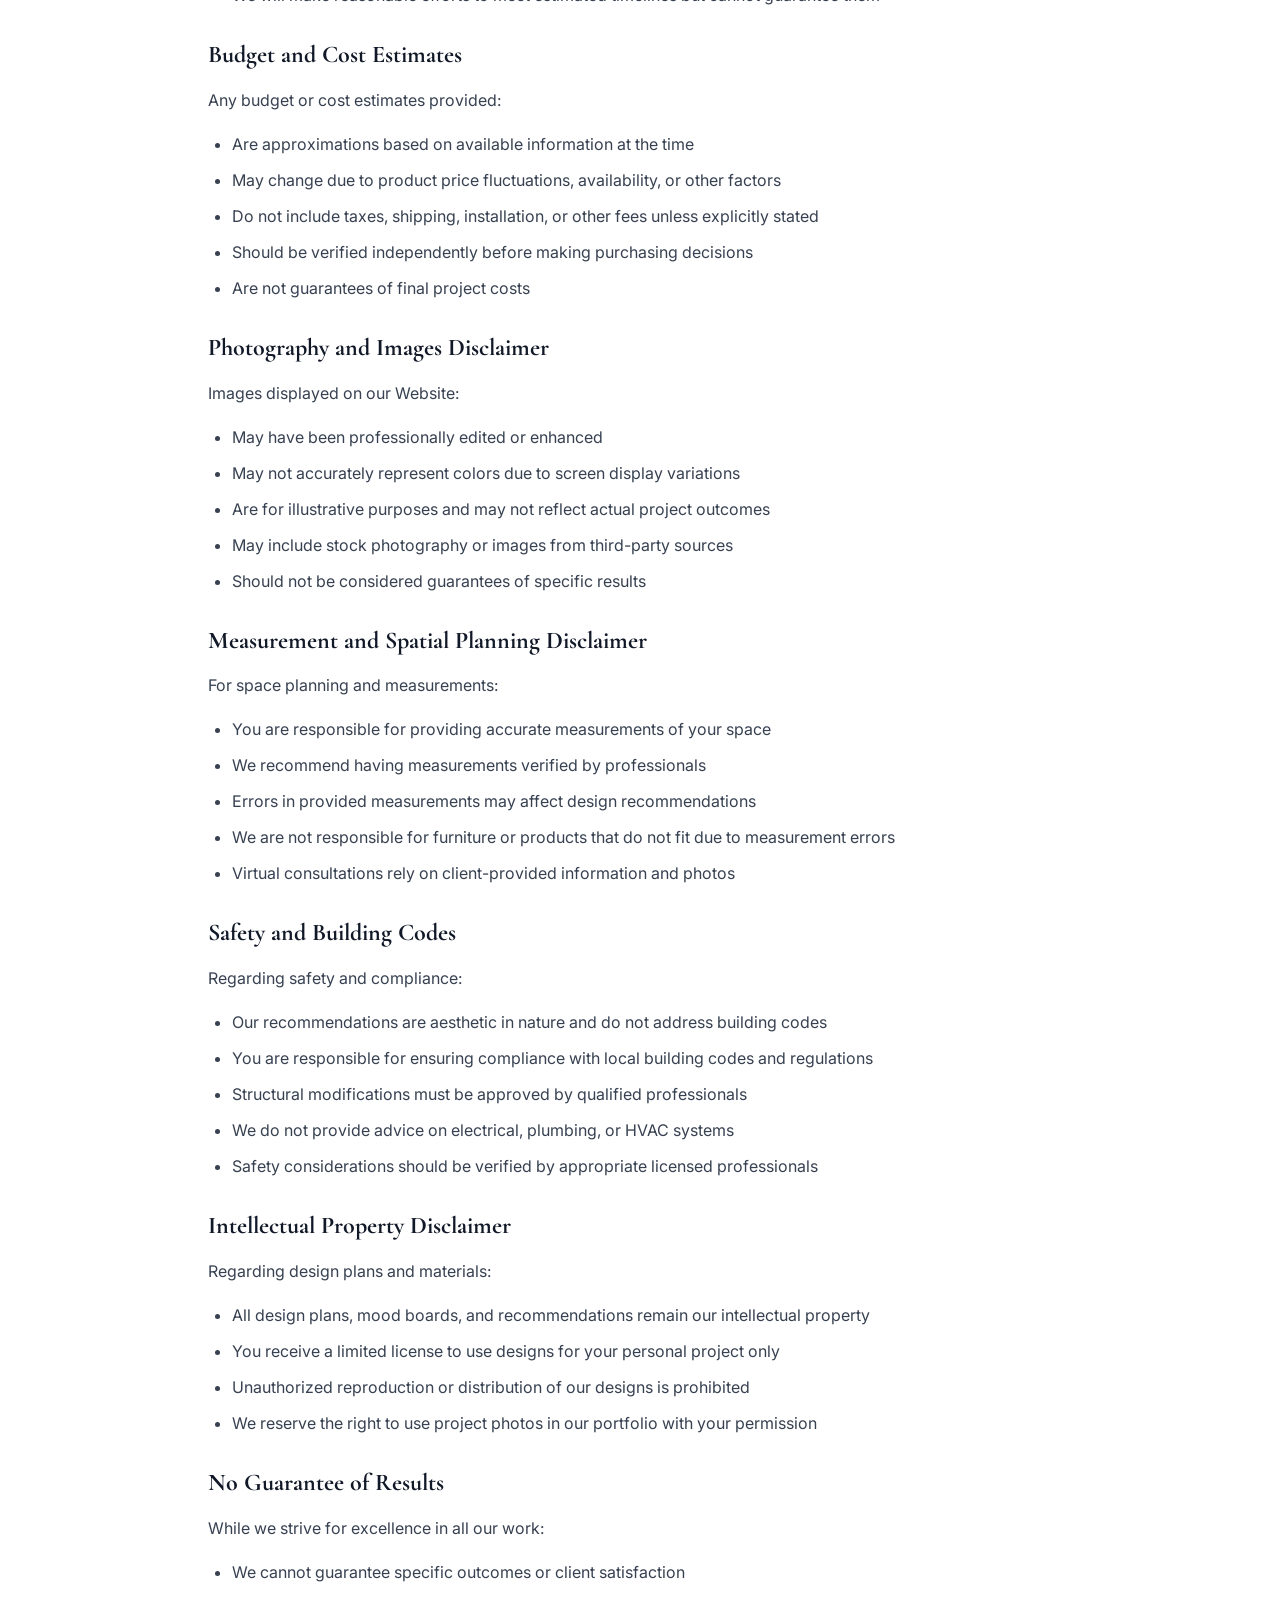
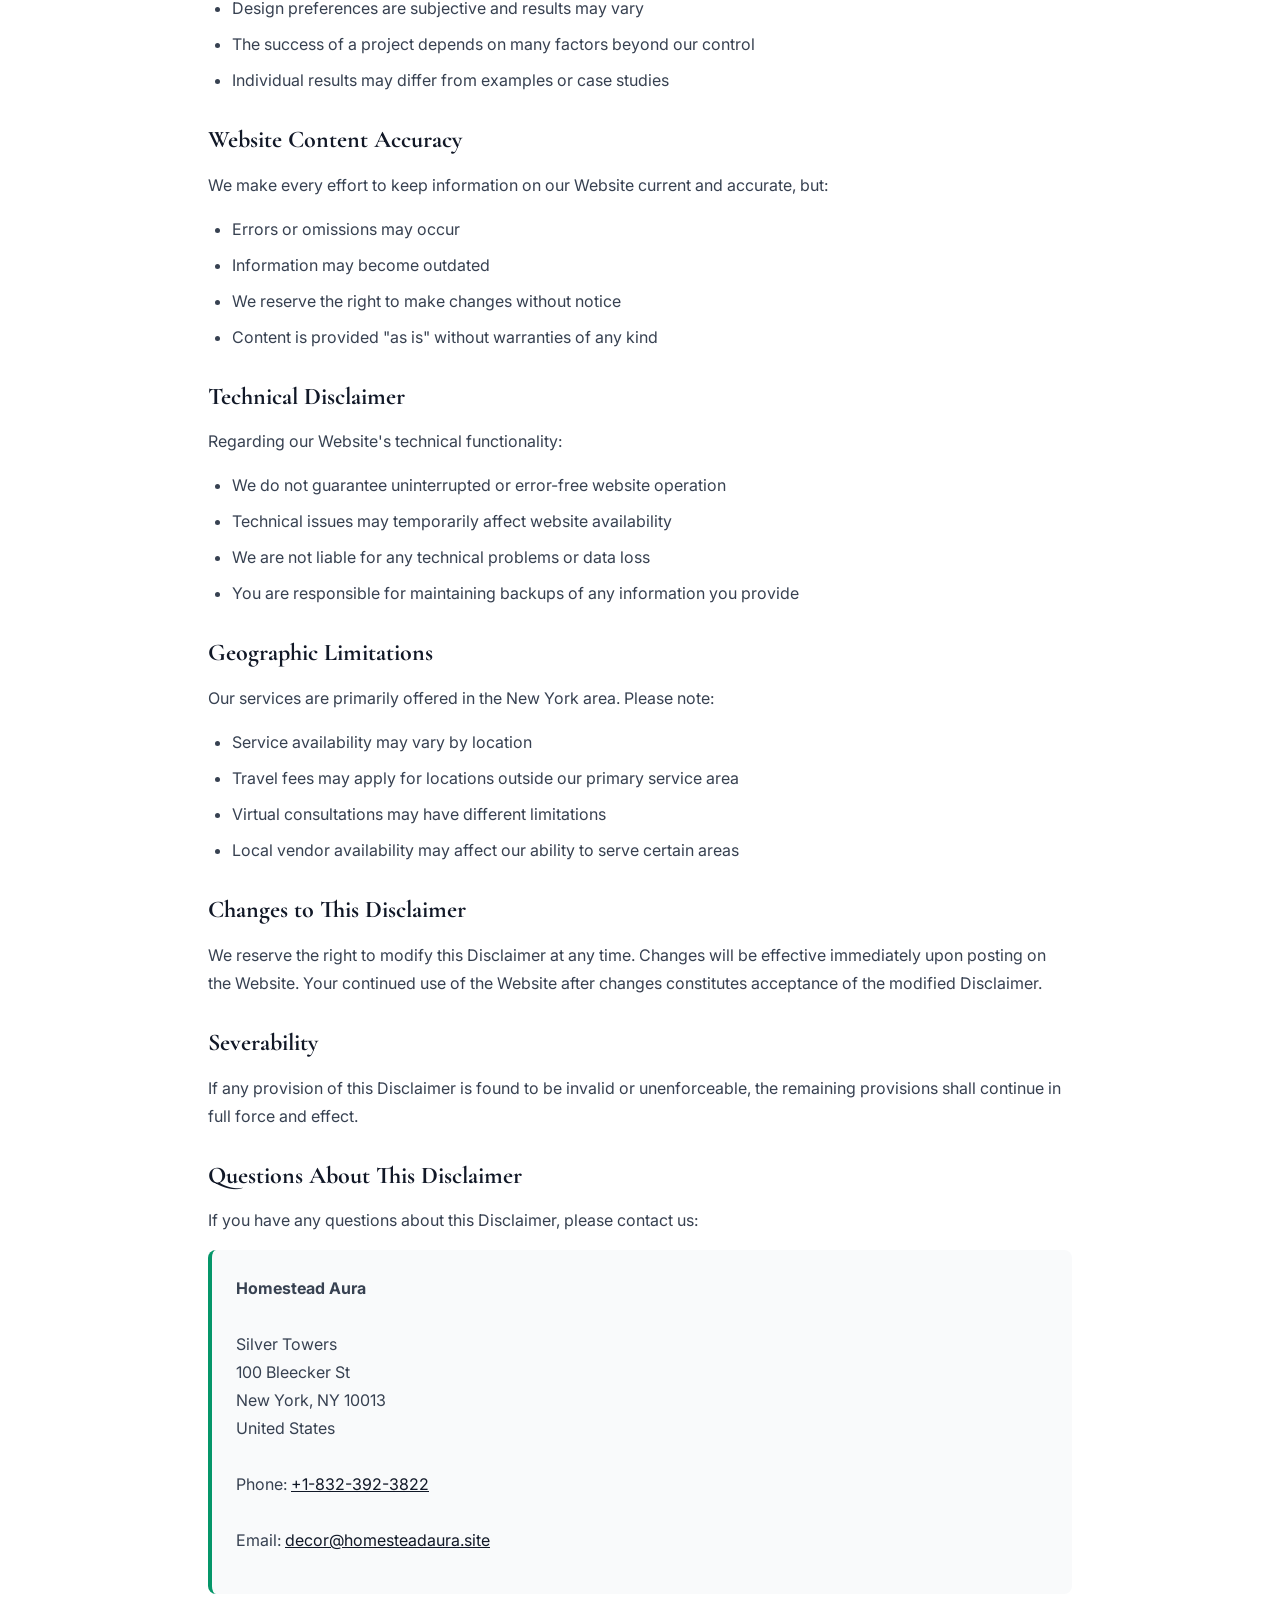
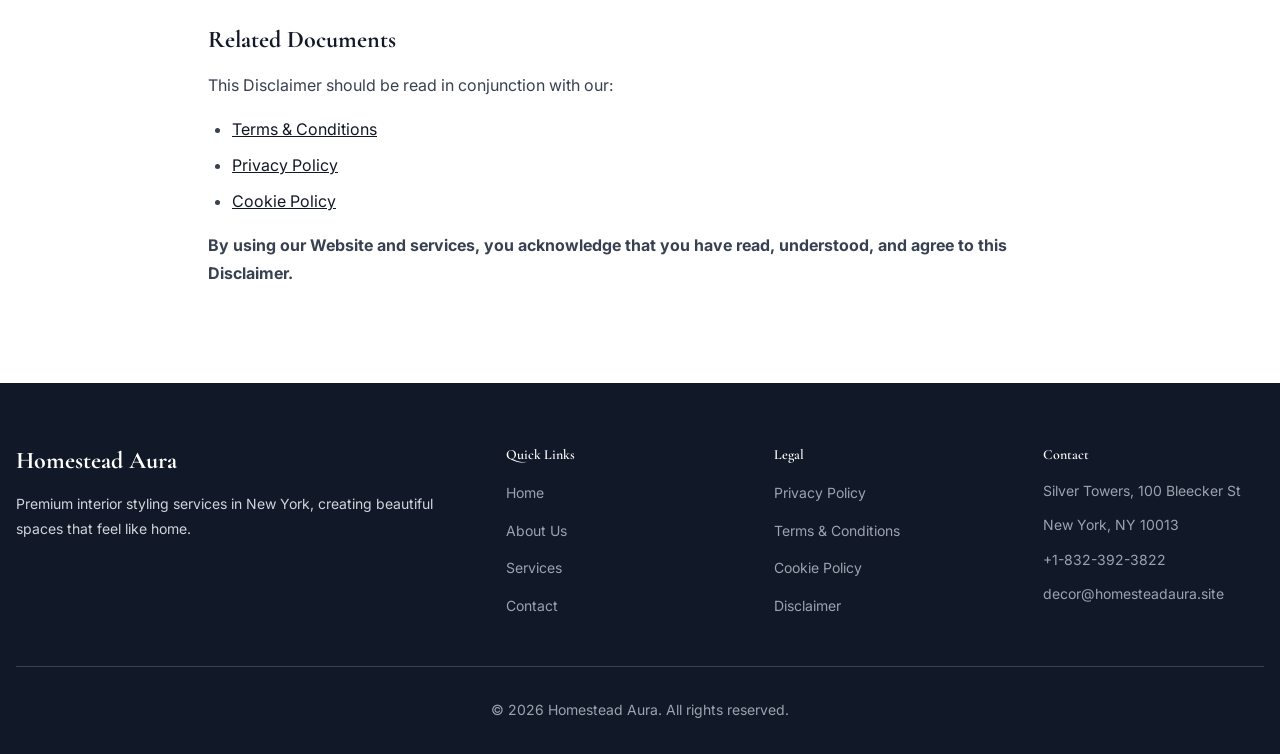
<file: disclaimer.html>
<!DOCTYPE html>
<html lang="en">
<head>
    <meta charset="UTF-8">
    <meta name="viewport" content="width=device-width, initial-scale=1.0">
    <title>Disclaimer - Homestead Aura</title>
    <link rel="stylesheet" href="styles/main.css">
    <link rel="stylesheet" href="styles/fonts.css">
</head>
<body>
    <!-- Header -->
    <header id="header" class="header">
        <div class="header-container">
            <a href="index.html" class="logo">Homestead Aura</a>
            <button class="mobile-menu-btn" id="mobileMenuBtn" aria-label="Toggle menu">
                <svg class="menu-icon" width="24" height="24" viewBox="0 0 24 24" fill="none" stroke="currentColor" stroke-width="2">
                    <line x1="3" y1="12" x2="21" y2="12"></line>
                    <line x1="3" y1="6" x2="21" y2="6"></line>
                    <line x1="3" y1="18" x2="21" y2="18"></line>
                </svg>
            </button>
            <nav class="desktop-nav">
                <a href="index.html" class="nav-link">Home</a>
                <a href="about.html" class="nav-link">About</a>
                <a href="services.html" class="nav-link">Services</a>
                <a href="index.html#contact" class="nav-link">Contact</a>
                <a href="services.html" class="btn-primary">Book Consultation</a>
            </nav>
        </div>
        <nav class="mobile-nav" id="mobileNav">
            <a href="index.html" class="nav-link">Home</a>
            <a href="about.html" class="nav-link">About</a>
            <a href="services.html" class="nav-link">Services</a>
            <a href="index.html#contact" class="nav-link">Contact</a>
            <a href="services.html" class="btn-primary">Book Consultation</a>
        </nav>
    </header>

    <!-- Legal Page Content -->
    <div class="legal-page">
        <div class="legal-container">
            <h1>Disclaimer</h1>
            <p class="last-updated">Last updated: February 16, 2026</p>

            <!-- Legal Contact Info -->
            <div class="legal-contact-info">
                <h2>Contact Information</h2>
                <div>
                    <div><span class="label">Website Name:</span> <span class="value">Homestead Aura</span></div>
                    <div><span class="label">Address:</span> <span class="value">Silver Towers, 100 Bleecker St, New York, NY 10013, United States</span></div>
                    <div><span class="label">Email:</span> <a href="mailto:decor@homesteadaura.site">decor@homesteadaura.site</a></div>
                    <div><span class="label">Phone:</span> <a href="tel:+18323923822">+1-832-392-3822</a></div>
                    <div><span class="label">Applicable Jurisdiction:</span> <span class="value">United States</span></div>
                    <div><span class="label">Last Updated:</span> <span class="value">02/16/2026</span></div>
                </div>
            </div>

            <!-- Disclaimer Content -->
            <h2>General Disclaimer</h2>
            <p>The information provided by Homestead Aura ("we," "us," or "our") on homesteadaura.site (the "Website") is for general informational purposes only. All information on the Website is provided in good faith, however we make no representation or warranty of any kind, express or implied, regarding the accuracy, adequacy, validity, reliability, availability, or completeness of any information on the Website.</p>
            <p>UNDER NO CIRCUMSTANCE SHALL WE HAVE ANY LIABILITY TO YOU FOR ANY LOSS OR DAMAGE OF ANY KIND INCURRED AS A RESULT OF THE USE OF THE WEBSITE OR RELIANCE ON ANY INFORMATION PROVIDED ON THE WEBSITE. YOUR USE OF THE WEBSITE AND YOUR RELIANCE ON ANY INFORMATION ON THE WEBSITE IS SOLELY AT YOUR OWN RISK.</p>

            <h2>Professional Disclaimer</h2>
            <p>The Website provides interior design consultation and styling services. Please note that:</p>
            <ul>
                <li>Our services are for consultation and advisory purposes only</li>
                <li>We are not licensed architects or structural engineers</li>
                <li>We do not provide architectural or structural design services</li>
                <li>Any recommendations are based on aesthetic and functional considerations only</li>
                <li>For structural changes, electrical work, plumbing, or construction, you must consult with licensed professionals</li>
                <li>We are not responsible for the implementation of our design recommendations</li>
            </ul>

            <h2>No Professional Relationship</h2>
            <p>The information on this Website does not constitute professional advice. You should not act or refrain from acting based solely on information from this Website without seeking professional counsel. The use of this Website or communication through this Website does not establish a formal professional relationship between you and Homestead Aura.</p>

            <h2>Service Limitations</h2>
            <p>While we strive to provide high-quality interior styling services, please understand that:</p>
            <ul>
                <li>Design preferences are subjective and may vary from person to person</li>
                <li>The final appearance of a space depends on many factors beyond our control</li>
                <li>Actual results may differ from design visualizations or mood boards</li>
                <li>We cannot guarantee specific outcomes or satisfaction levels</li>
                <li>Implementation quality depends on third-party contractors and vendors</li>
            </ul>

            <h2>Product Recommendations Disclaimer</h2>
            <p>Our Website may include recommendations for furniture, decor, and other products. Please be aware that:</p>
            <ul>
                <li>Product recommendations are based on our professional opinion and aesthetic judgment</li>
                <li>We are not responsible for the quality, safety, or suitability of recommended products</li>
                <li>Product availability, pricing, and specifications are subject to change</li>
                <li>We do not warrant or guarantee any products from third-party vendors</li>
                <li>You are responsible for verifying product specifications, dimensions, and suitability</li>
                <li>We may receive commissions or affiliate fees from product recommendations (when applicable)</li>
            </ul>

            <h2>Third-Party Vendors and Contractors</h2>
            <p>If we refer you to third-party vendors, contractors, or service providers:</p>
            <ul>
                <li>We are not responsible for their work, products, or services</li>
                <li>Any arrangements you make with third parties are solely between you and them</li>
                <li>We do not guarantee their quality, reliability, or pricing</li>
                <li>You should conduct your own due diligence before engaging any third party</li>
                <li>We are not liable for any damages, losses, or disputes arising from third-party services</li>
            </ul>

            <h2>External Links Disclaimer</h2>
            <p>Our Website may contain links to external websites that are not operated by us. Please be aware that:</p>
            <ul>
                <li>We have no control over the content, privacy policies, or practices of third-party sites</li>
                <li>We do not assume any responsibility for third-party content or services</li>
                <li>The inclusion of any link does not imply our endorsement</li>
                <li>You access third-party websites at your own risk</li>
                <li>We recommend reviewing the terms and privacy policies of any third-party sites you visit</li>
            </ul>

            <h2>Testimonials and Reviews Disclaimer</h2>
            <p>Testimonials and reviews displayed on our Website:</p>
            <ul>
                <li>Reflect individual experiences and may not be representative of all clients</li>
                <li>Do not guarantee similar results for other clients</li>
                <li>May have been edited for clarity, length, or grammar</li>
                <li>Are not intended as promises or guarantees</li>
                <li>Represent opinions of individual clients, not statements of fact</li>
            </ul>

            <h2>Project Timeline Disclaimer</h2>
            <p>Regarding project timelines and completion dates:</p>
            <ul>
                <li>Timelines are estimates and may vary based on numerous factors</li>
                <li>We are not responsible for delays caused by third parties, vendors, or contractors</li>
                <li>Product availability, shipping delays, or unforeseen circumstances may affect timelines</li>
                <li>We will make reasonable efforts to meet estimated timelines but cannot guarantee them</li>
            </ul>

            <h2>Budget and Cost Estimates</h2>
            <p>Any budget or cost estimates provided:</p>
            <ul>
                <li>Are approximations based on available information at the time</li>
                <li>May change due to product price fluctuations, availability, or other factors</li>
                <li>Do not include taxes, shipping, installation, or other fees unless explicitly stated</li>
                <li>Should be verified independently before making purchasing decisions</li>
                <li>Are not guarantees of final project costs</li>
            </ul>

            <h2>Photography and Images Disclaimer</h2>
            <p>Images displayed on our Website:</p>
            <ul>
                <li>May have been professionally edited or enhanced</li>
                <li>May not accurately represent colors due to screen display variations</li>
                <li>Are for illustrative purposes and may not reflect actual project outcomes</li>
                <li>May include stock photography or images from third-party sources</li>
                <li>Should not be considered guarantees of specific results</li>
            </ul>

            <h2>Measurement and Spatial Planning Disclaimer</h2>
            <p>For space planning and measurements:</p>
            <ul>
                <li>You are responsible for providing accurate measurements of your space</li>
                <li>We recommend having measurements verified by professionals</li>
                <li>Errors in provided measurements may affect design recommendations</li>
                <li>We are not responsible for furniture or products that do not fit due to measurement errors</li>
                <li>Virtual consultations rely on client-provided information and photos</li>
            </ul>

            <h2>Safety and Building Codes</h2>
            <p>Regarding safety and compliance:</p>
            <ul>
                <li>Our recommendations are aesthetic in nature and do not address building codes</li>
                <li>You are responsible for ensuring compliance with local building codes and regulations</li>
                <li>Structural modifications must be approved by qualified professionals</li>
                <li>We do not provide advice on electrical, plumbing, or HVAC systems</li>
                <li>Safety considerations should be verified by appropriate licensed professionals</li>
            </ul>

            <h2>Intellectual Property Disclaimer</h2>
            <p>Regarding design plans and materials:</p>
            <ul>
                <li>All design plans, mood boards, and recommendations remain our intellectual property</li>
                <li>You receive a limited license to use designs for your personal project only</li>
                <li>Unauthorized reproduction or distribution of our designs is prohibited</li>
                <li>We reserve the right to use project photos in our portfolio with your permission</li>
            </ul>

            <h2>No Guarantee of Results</h2>
            <p>While we strive for excellence in all our work:</p>
            <ul>
                <li>We cannot guarantee specific outcomes or client satisfaction</li>
                <li>Design preferences are subjective and results may vary</li>
                <li>The success of a project depends on many factors beyond our control</li>
                <li>Individual results may differ from examples or case studies</li>
            </ul>

            <h2>Website Content Accuracy</h2>
            <p>We make every effort to keep information on our Website current and accurate, but:</p>
            <ul>
                <li>Errors or omissions may occur</li>
                <li>Information may become outdated</li>
                <li>We reserve the right to make changes without notice</li>
                <li>Content is provided "as is" without warranties of any kind</li>
            </ul>

            <h2>Technical Disclaimer</h2>
            <p>Regarding our Website's technical functionality:</p>
            <ul>
                <li>We do not guarantee uninterrupted or error-free website operation</li>
                <li>Technical issues may temporarily affect website availability</li>
                <li>We are not liable for any technical problems or data loss</li>
                <li>You are responsible for maintaining backups of any information you provide</li>
            </ul>

            <h2>Geographic Limitations</h2>
            <p>Our services are primarily offered in the New York area. Please note:</p>
            <ul>
                <li>Service availability may vary by location</li>
                <li>Travel fees may apply for locations outside our primary service area</li>
                <li>Virtual consultations may have different limitations</li>
                <li>Local vendor availability may affect our ability to serve certain areas</li>
            </ul>

            <h2>Changes to This Disclaimer</h2>
            <p>We reserve the right to modify this Disclaimer at any time. Changes will be effective immediately upon posting on the Website. Your continued use of the Website after changes constitutes acceptance of the modified Disclaimer.</p>

            <h2>Severability</h2>
            <p>If any provision of this Disclaimer is found to be invalid or unenforceable, the remaining provisions shall continue in full force and effect.</p>

            <h2>Questions About This Disclaimer</h2>
            <p>If you have any questions about this Disclaimer, please contact us:</p>
            <div class="legal-contact-info">
                <div>
                    <p><strong>Homestead Aura</strong></p>
                    <p>Silver Towers<br>100 Bleecker St<br>New York, NY 10013<br>United States</p>
                    <p>Phone: <a href="tel:+18323923822">+1-832-392-3822</a></p>
                    <p>Email: <a href="mailto:decor@homesteadaura.site">decor@homesteadaura.site</a></p>
                </div>
            </div>

            <h2>Related Documents</h2>
            <p>This Disclaimer should be read in conjunction with our:</p>
            <ul>
                <li><a href="terms-conditions.html">Terms & Conditions</a></li>
                <li><a href="privacy-policy.html">Privacy Policy</a></li>
                <li><a href="cookie-policy.html">Cookie Policy</a></li>
            </ul>

            <p><strong>By using our Website and services, you acknowledge that you have read, understood, and agree to this Disclaimer.</strong></p>
        </div>
    </div>

    <!-- Footer -->
    <footer class="footer">
        <div class="container">
            <div class="footer-grid">
                <div class="footer-column">
                    <h3 class="footer-title">Homestead Aura</h3>
                    <p class="footer-description">Premium interior styling services in New York, creating beautiful spaces that feel like home.</p>
                </div>
                <div class="footer-column">
                    <h4 class="footer-heading">Quick Links</h4>
                    <ul class="footer-links">
                        <li><a href="index.html">Home</a></li>
                        <li><a href="about.html">About Us</a></li>
                        <li><a href="services.html">Services</a></li>
                        <li><a href="index.html#contact">Contact</a></li>
                    </ul>
                </div>
                <div class="footer-column">
                    <h4 class="footer-heading">Legal</h4>
                    <ul class="footer-links">
                        <li><a href="privacy-policy.html">Privacy Policy</a></li>
                        <li><a href="terms-conditions.html">Terms & Conditions</a></li>
                        <li><a href="cookie-policy.html">Cookie Policy</a></li>
                        <li><a href="disclaimer.html">Disclaimer</a></li>
                    </ul>
                </div>
                <div class="footer-column">
                    <h4 class="footer-heading">Contact</h4>
                    <ul class="footer-contact">
                        <li>Silver Towers, 100 Bleecker St</li>
                        <li>New York, NY 10013</li>
                        <li><a href="tel:+18323923822">+1-832-392-3822</a></li>
                        <li><a href="mailto:decor@homesteadaura.site">decor@homesteadaura.site</a></li>
                    </ul>
                </div>
            </div>
            <div class="footer-bottom">
                <p>&copy; 2026 Homestead Aura. All rights reserved.</p>
            </div>
        </div>
    </footer>

    <div id="cookieConsent" class="cookie-consent" style="display: none;">
        <div class="cookie-content">
            <h3 class="cookie-title">Cookie Preferences</h3>
            <p class="cookie-text">We use cookies to enhance your browsing experience and analyze our traffic. By clicking "Accept All", you consent to our use of cookies. You can manage your preferences or learn more in our <a href="cookie-policy.html">Cookie Policy</a>.</p>
            <div class="cookie-buttons">
                <button id="acceptCookies" class="btn-primary">Accept All</button>
                <button id="rejectCookies" class="btn-secondary">Reject Non-Essential</button>
            </div>
        </div>
    </div>

    <script src="scripts/main.js"></script>
</body>
</html>
</file>
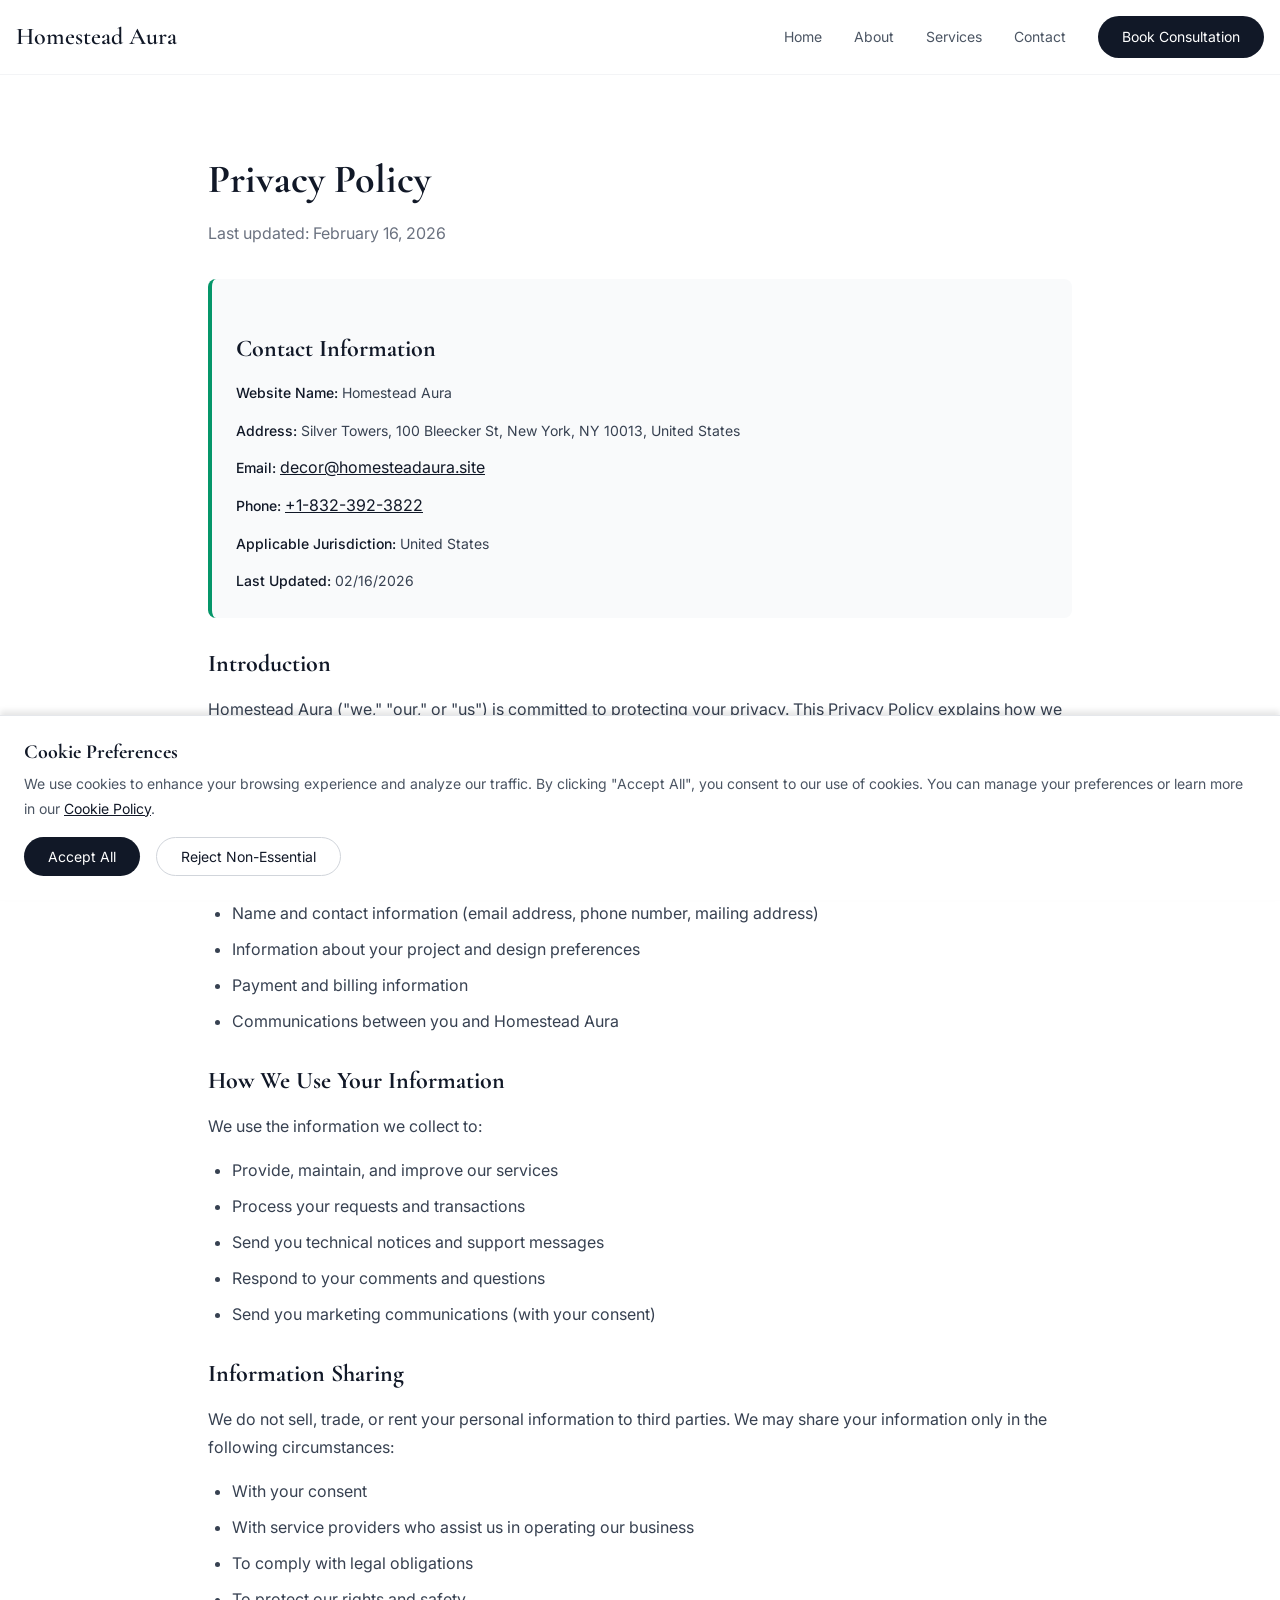
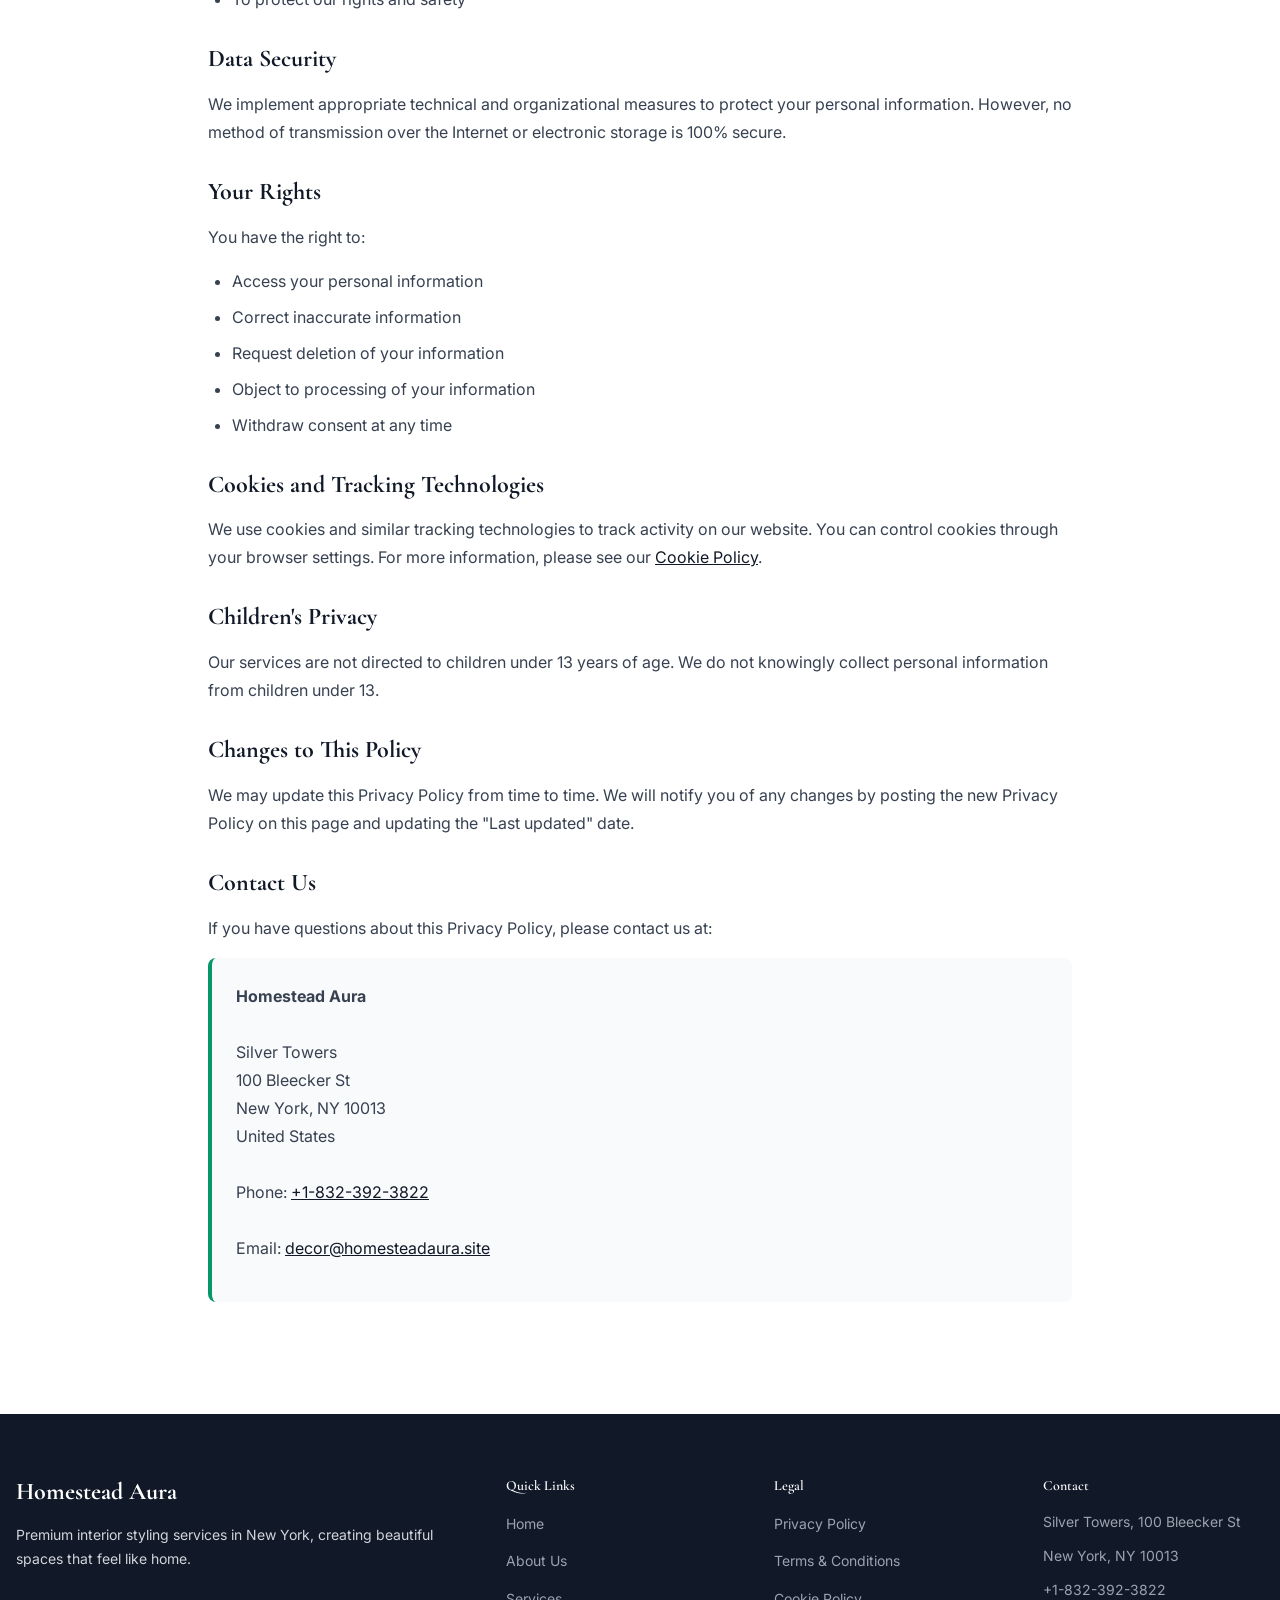
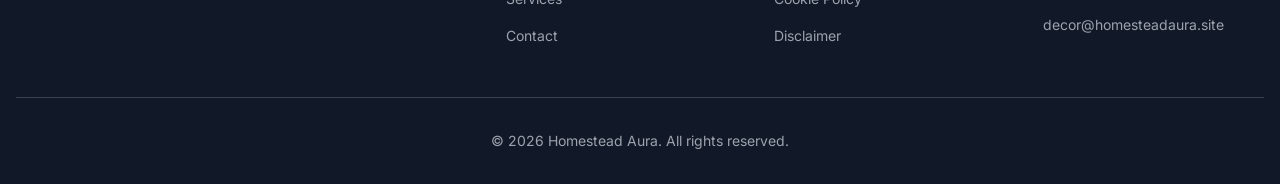
<file: privacy-policy.html>
<!DOCTYPE html>
<html lang="en">
<head>
    <meta charset="UTF-8">
    <meta name="viewport" content="width=device-width, initial-scale=1.0">
    <title>Privacy Policy - Homestead Aura</title>
    <link rel="stylesheet" href="styles/main.css">
    <link rel="stylesheet" href="styles/fonts.css">
</head>
<body>
    <!-- Header -->
    <header id="header" class="header">
        <div class="header-container">
            <a href="index.html" class="logo">Homestead Aura</a>
            <button class="mobile-menu-btn" id="mobileMenuBtn" aria-label="Toggle menu">
                <svg class="menu-icon" width="24" height="24" viewBox="0 0 24 24" fill="none" stroke="currentColor" stroke-width="2">
                    <line x1="3" y1="12" x2="21" y2="12"></line>
                    <line x1="3" y1="6" x2="21" y2="6"></line>
                    <line x1="3" y1="18" x2="21" y2="18"></line>
                </svg>
            </button>
            <nav class="desktop-nav">
                <a href="index.html" class="nav-link">Home</a>
                <a href="about.html" class="nav-link">About</a>
                <a href="services.html" class="nav-link">Services</a>
                <a href="index.html#contact" class="nav-link">Contact</a>
                <a href="services.html" class="btn-primary">Book Consultation</a>
            </nav>
        </div>
        <nav class="mobile-nav" id="mobileNav">
            <a href="index.html" class="nav-link">Home</a>
            <a href="about.html" class="nav-link">About</a>
            <a href="services.html" class="nav-link">Services</a>
            <a href="index.html#contact" class="nav-link">Contact</a>
            <a href="services.html" class="btn-primary">Book Consultation</a>
        </nav>
    </header>

    <!-- Legal Page Content -->
    <div class="legal-page">
        <div class="legal-container">
            <h1>Privacy Policy</h1>
            <p class="last-updated">Last updated: February 16, 2026</p>

            <!-- Legal Contact Info -->
            <div class="legal-contact-info">
                <h2>Contact Information</h2>
                <div>
                    <div><span class="label">Website Name:</span> <span class="value">Homestead Aura</span></div>
                    <div><span class="label">Address:</span> <span class="value">Silver Towers, 100 Bleecker St, New York, NY 10013, United States</span></div>
                    <div><span class="label">Email:</span> <a href="mailto:decor@homesteadaura.site">decor@homesteadaura.site</a></div>
                    <div><span class="label">Phone:</span> <a href="tel:+18323923822">+1-832-392-3822</a></div>
                    <div><span class="label">Applicable Jurisdiction:</span> <span class="value">United States</span></div>
                    <div><span class="label">Last Updated:</span> <span class="value">02/16/2026</span></div>
                </div>
            </div>

            <!-- Privacy Policy Content -->
            <h2>Introduction</h2>
            <p>Homestead Aura ("we," "our," or "us") is committed to protecting your privacy. This Privacy Policy explains how we collect, use, disclose, and safeguard your information when you visit our website homesteadaura.site or use our services.</p>

            <h2>Information We Collect</h2>
            <p>We collect information that you provide directly to us, including:</p>
            <ul>
                <li>Name and contact information (email address, phone number, mailing address)</li>
                <li>Information about your project and design preferences</li>
                <li>Payment and billing information</li>
                <li>Communications between you and Homestead Aura</li>
            </ul>

            <h2>How We Use Your Information</h2>
            <p>We use the information we collect to:</p>
            <ul>
                <li>Provide, maintain, and improve our services</li>
                <li>Process your requests and transactions</li>
                <li>Send you technical notices and support messages</li>
                <li>Respond to your comments and questions</li>
                <li>Send you marketing communications (with your consent)</li>
            </ul>

            <h2>Information Sharing</h2>
            <p>We do not sell, trade, or rent your personal information to third parties. We may share your information only in the following circumstances:</p>
            <ul>
                <li>With your consent</li>
                <li>With service providers who assist us in operating our business</li>
                <li>To comply with legal obligations</li>
                <li>To protect our rights and safety</li>
            </ul>

            <h2>Data Security</h2>
            <p>We implement appropriate technical and organizational measures to protect your personal information. However, no method of transmission over the Internet or electronic storage is 100% secure.</p>

            <h2>Your Rights</h2>
            <p>You have the right to:</p>
            <ul>
                <li>Access your personal information</li>
                <li>Correct inaccurate information</li>
                <li>Request deletion of your information</li>
                <li>Object to processing of your information</li>
                <li>Withdraw consent at any time</li>
            </ul>

            <h2>Cookies and Tracking Technologies</h2>
            <p>We use cookies and similar tracking technologies to track activity on our website. You can control cookies through your browser settings. For more information, please see our <a href="cookie-policy.html">Cookie Policy</a>.</p>

            <h2>Children's Privacy</h2>
            <p>Our services are not directed to children under 13 years of age. We do not knowingly collect personal information from children under 13.</p>

            <h2>Changes to This Policy</h2>
            <p>We may update this Privacy Policy from time to time. We will notify you of any changes by posting the new Privacy Policy on this page and updating the "Last updated" date.</p>

            <h2>Contact Us</h2>
            <p>If you have questions about this Privacy Policy, please contact us at:</p>
            <div class="legal-contact-info">
                <div>
                    <p><strong>Homestead Aura</strong></p>
                    <p>Silver Towers<br>100 Bleecker St<br>New York, NY 10013<br>United States</p>
                    <p>Phone: <a href="tel:+18323923822">+1-832-392-3822</a></p>
                    <p>Email: <a href="mailto:decor@homesteadaura.site">decor@homesteadaura.site</a></p>
                </div>
            </div>
        </div>
    </div>

    <!-- Footer -->
    <footer class="footer">
        <div class="container">
            <div class="footer-grid">
                <div class="footer-column">
                    <h3 class="footer-title">Homestead Aura</h3>
                    <p class="footer-description">Premium interior styling services in New York, creating beautiful spaces that feel like home.</p>
                </div>
                <div class="footer-column">
                    <h4 class="footer-heading">Quick Links</h4>
                    <ul class="footer-links">
                        <li><a href="index.html">Home</a></li>
                        <li><a href="about.html">About Us</a></li>
                        <li><a href="services.html">Services</a></li>
                        <li><a href="index.html#contact">Contact</a></li>
                    </ul>
                </div>
                <div class="footer-column">
                    <h4 class="footer-heading">Legal</h4>
                    <ul class="footer-links">
                        <li><a href="privacy-policy.html">Privacy Policy</a></li>
                        <li><a href="terms-conditions.html">Terms & Conditions</a></li>
                        <li><a href="cookie-policy.html">Cookie Policy</a></li>
                        <li><a href="disclaimer.html">Disclaimer</a></li>
                    </ul>
                </div>
                <div class="footer-column">
                    <h4 class="footer-heading">Contact</h4>
                    <ul class="footer-contact">
                        <li>Silver Towers, 100 Bleecker St</li>
                        <li>New York, NY 10013</li>
                        <li><a href="tel:+18323923822">+1-832-392-3822</a></li>
                        <li><a href="mailto:decor@homesteadaura.site">decor@homesteadaura.site</a></li>
                    </ul>
                </div>
            </div>
            <div class="footer-bottom">
                <p>&copy; 2026 Homestead Aura. All rights reserved.</p>
            </div>
        </div>
    </footer>

    <div id="cookieConsent" class="cookie-consent" style="display: none;">
        <div class="cookie-content">
            <h3 class="cookie-title">Cookie Preferences</h3>
            <p class="cookie-text">We use cookies to enhance your browsing experience and analyze our traffic. By clicking "Accept All", you consent to our use of cookies. You can manage your preferences or learn more in our <a href="cookie-policy.html">Cookie Policy</a>.</p>
            <div class="cookie-buttons">
                <button id="acceptCookies" class="btn-primary">Accept All</button>
                <button id="rejectCookies" class="btn-secondary">Reject Non-Essential</button>
            </div>
        </div>
    </div>

    <script src="scripts/main.js"></script>
</body>
</html>
</file>
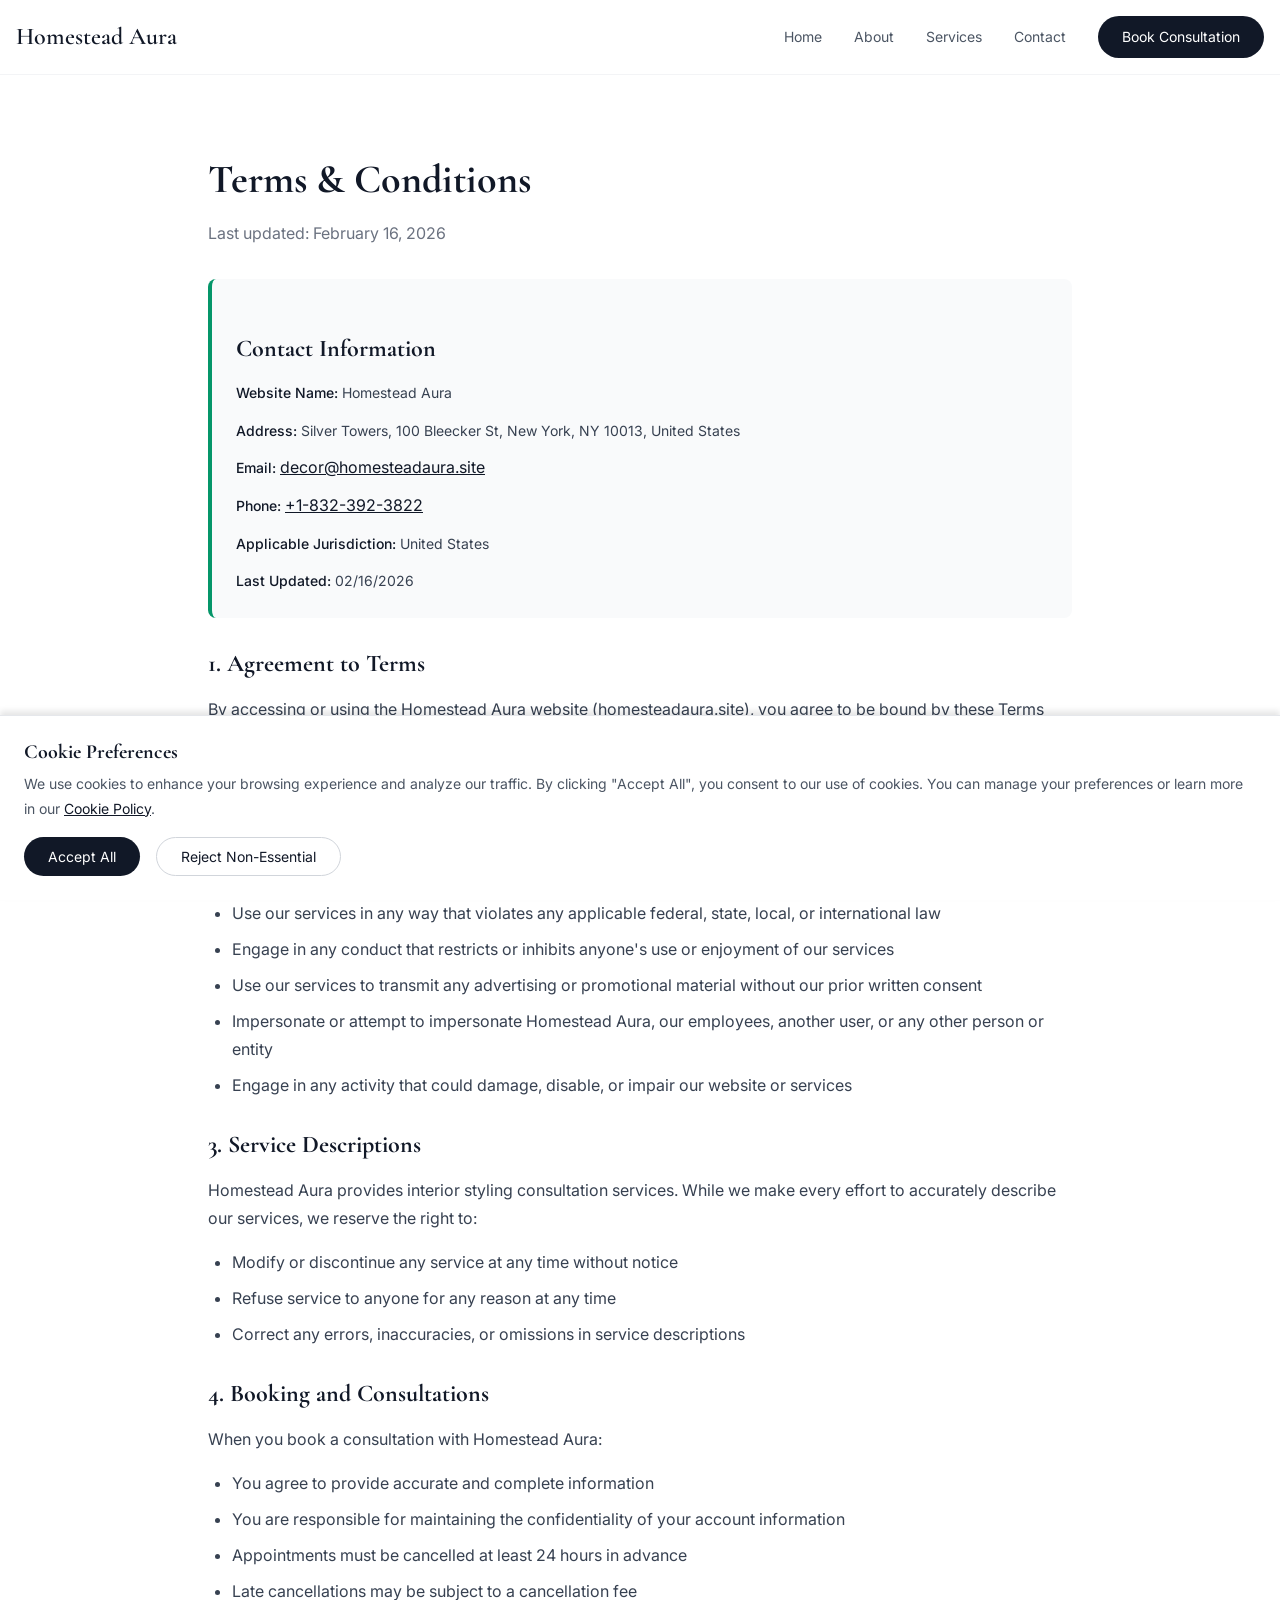
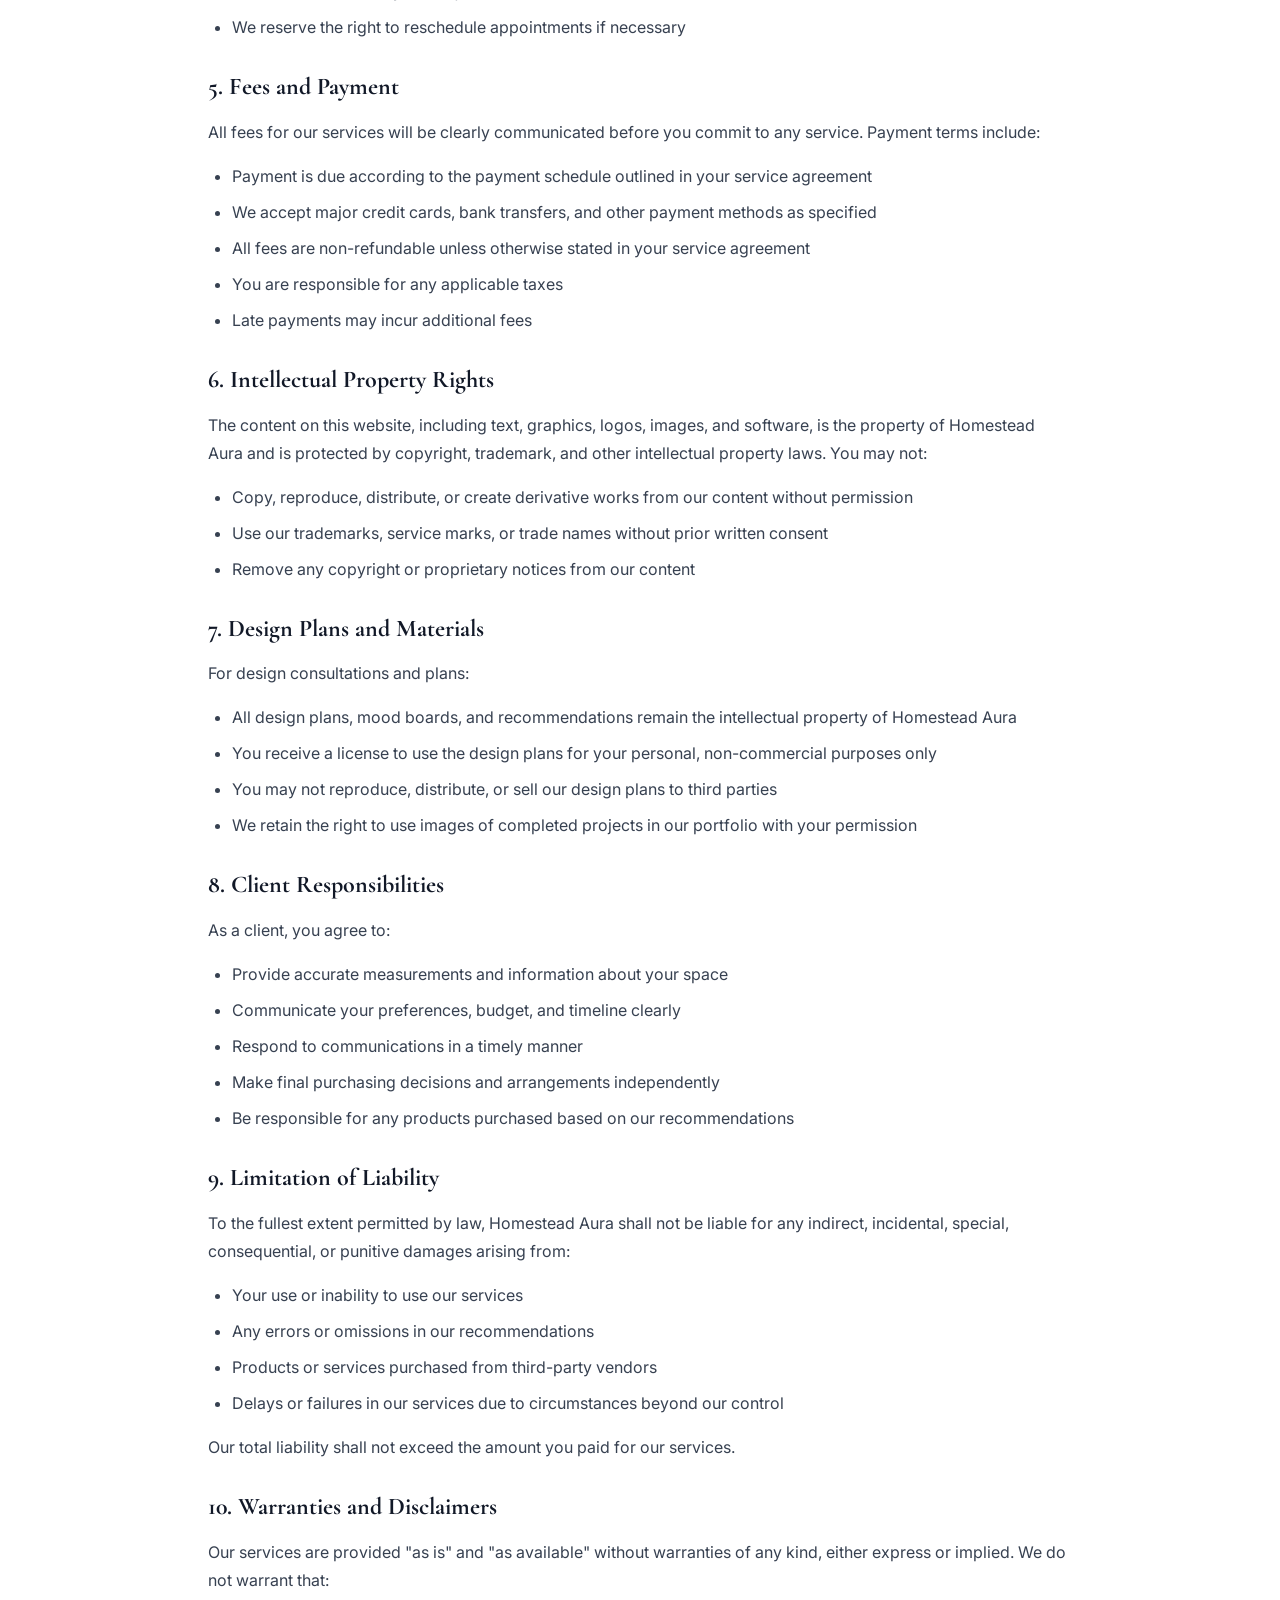
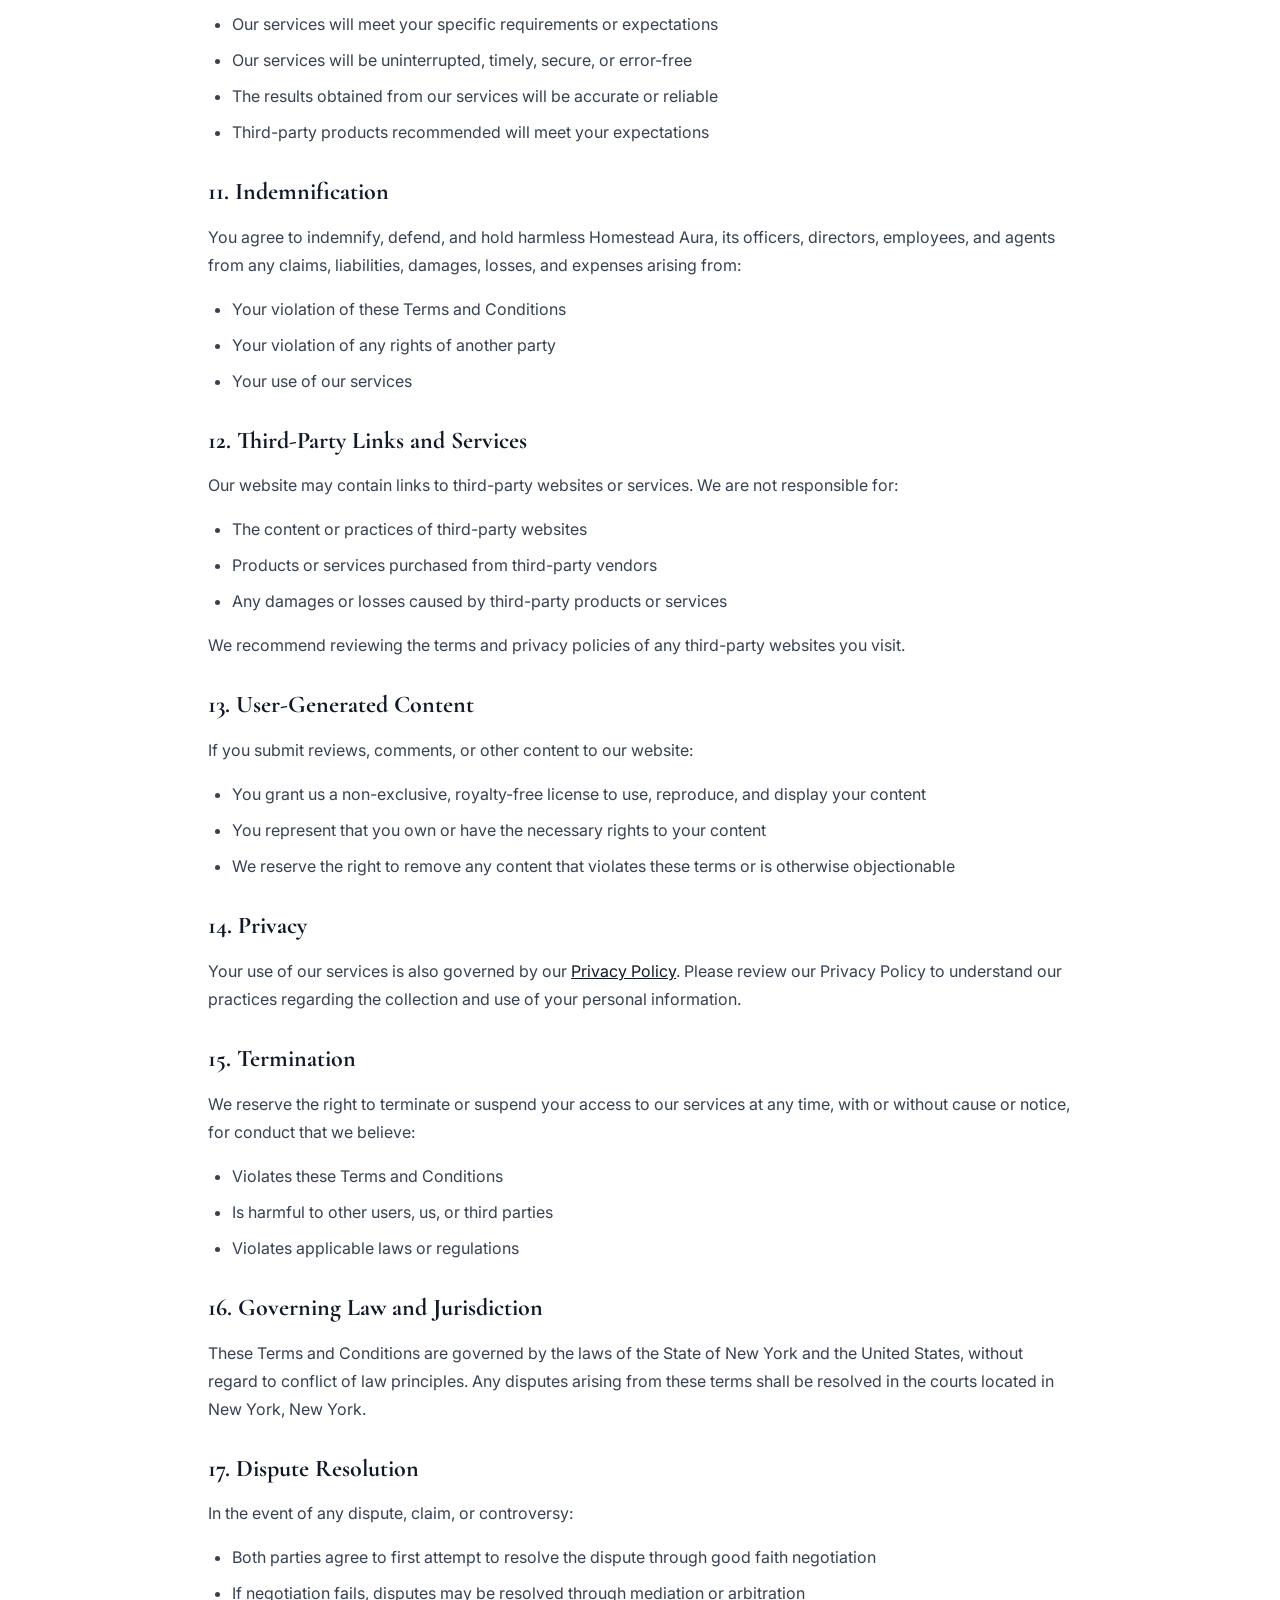
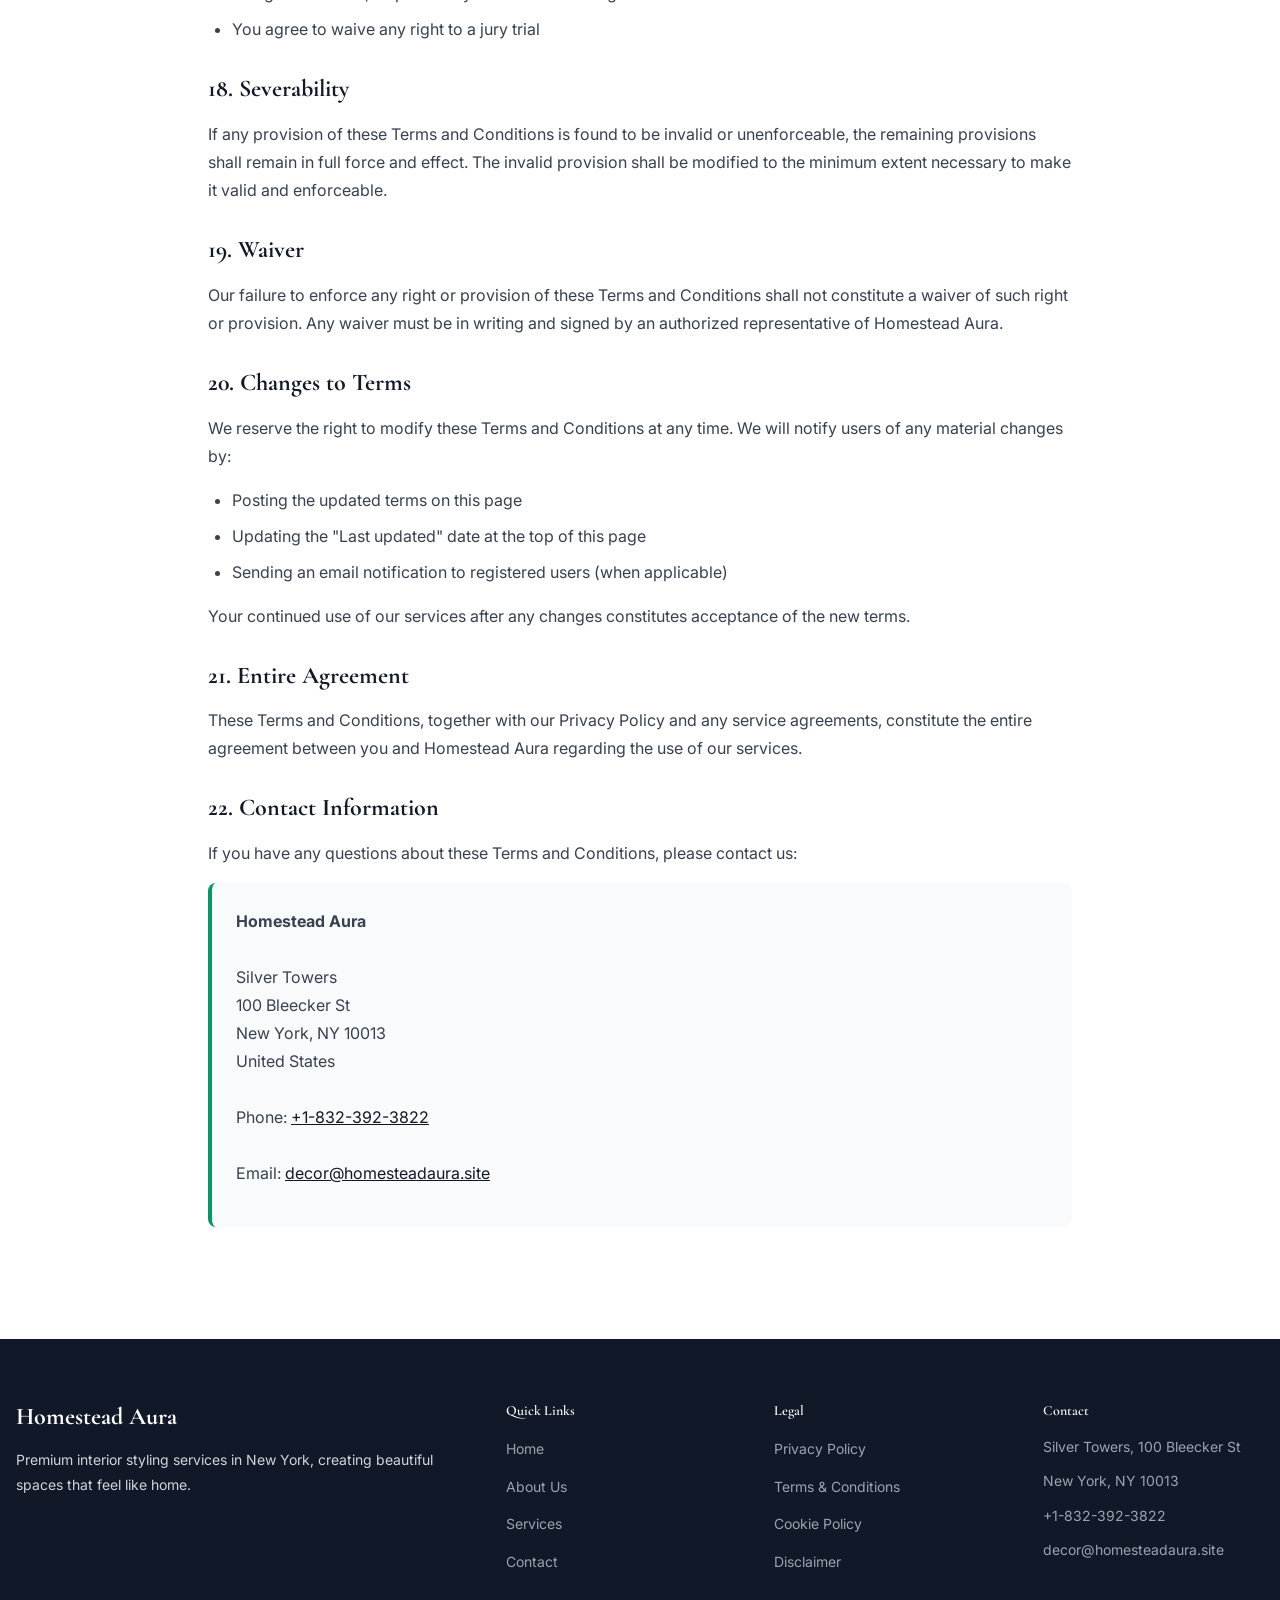
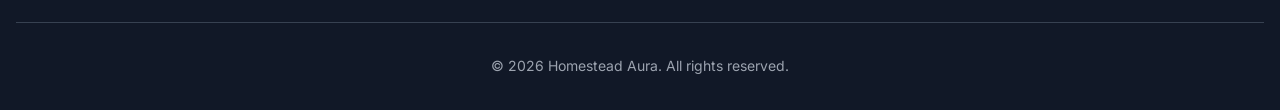
<file: terms-conditions.html>
<!DOCTYPE html>
<html lang="en">
<head>
    <meta charset="UTF-8">
    <meta name="viewport" content="width=device-width, initial-scale=1.0">
    <title>Terms & Conditions - Homestead Aura</title>
    <link rel="stylesheet" href="styles/main.css">
    <link rel="stylesheet" href="styles/fonts.css">
</head>
<body>
    <!-- Header -->
    <header id="header" class="header">
        <div class="header-container">
            <a href="index.html" class="logo">Homestead Aura</a>
            <button class="mobile-menu-btn" id="mobileMenuBtn" aria-label="Toggle menu">
                <svg class="menu-icon" width="24" height="24" viewBox="0 0 24 24" fill="none" stroke="currentColor" stroke-width="2">
                    <line x1="3" y1="12" x2="21" y2="12"></line>
                    <line x1="3" y1="6" x2="21" y2="6"></line>
                    <line x1="3" y1="18" x2="21" y2="18"></line>
                </svg>
            </button>
            <nav class="desktop-nav">
                <a href="index.html" class="nav-link">Home</a>
                <a href="about.html" class="nav-link">About</a>
                <a href="services.html" class="nav-link">Services</a>
                <a href="index.html#contact" class="nav-link">Contact</a>
                <a href="services.html" class="btn-primary">Book Consultation</a>
            </nav>
        </div>
        <nav class="mobile-nav" id="mobileNav">
            <a href="index.html" class="nav-link">Home</a>
            <a href="about.html" class="nav-link">About</a>
            <a href="services.html" class="nav-link">Services</a>
            <a href="index.html#contact" class="nav-link">Contact</a>
            <a href="services.html" class="btn-primary">Book Consultation</a>
        </nav>
    </header>

    <!-- Legal Page Content -->
    <div class="legal-page">
        <div class="legal-container">
            <h1>Terms & Conditions</h1>
            <p class="last-updated">Last updated: February 16, 2026</p>

            <!-- Legal Contact Info -->
            <div class="legal-contact-info">
                <h2>Contact Information</h2>
                <div>
                    <div><span class="label">Website Name:</span> <span class="value">Homestead Aura</span></div>
                    <div><span class="label">Address:</span> <span class="value">Silver Towers, 100 Bleecker St, New York, NY 10013, United States</span></div>
                    <div><span class="label">Email:</span> <a href="mailto:decor@homesteadaura.site">decor@homesteadaura.site</a></div>
                    <div><span class="label">Phone:</span> <a href="tel:+18323923822">+1-832-392-3822</a></div>
                    <div><span class="label">Applicable Jurisdiction:</span> <span class="value">United States</span></div>
                    <div><span class="label">Last Updated:</span> <span class="value">02/16/2026</span></div>
                </div>
            </div>

            <!-- Terms & Conditions Content -->
            <h2>1. Agreement to Terms</h2>
            <p>By accessing or using the Homestead Aura website (homesteadaura.site), you agree to be bound by these Terms and Conditions. If you do not agree to these terms, please do not use our website or services.</p>

            <h2>2. Use of Our Services</h2>
            <p>You agree to use our website and services only for lawful purposes and in accordance with these Terms. You agree not to:</p>
            <ul>
                <li>Use our services in any way that violates any applicable federal, state, local, or international law</li>
                <li>Engage in any conduct that restricts or inhibits anyone's use or enjoyment of our services</li>
                <li>Use our services to transmit any advertising or promotional material without our prior written consent</li>
                <li>Impersonate or attempt to impersonate Homestead Aura, our employees, another user, or any other person or entity</li>
                <li>Engage in any activity that could damage, disable, or impair our website or services</li>
            </ul>

            <h2>3. Service Descriptions</h2>
            <p>Homestead Aura provides interior styling consultation services. While we make every effort to accurately describe our services, we reserve the right to:</p>
            <ul>
                <li>Modify or discontinue any service at any time without notice</li>
                <li>Refuse service to anyone for any reason at any time</li>
                <li>Correct any errors, inaccuracies, or omissions in service descriptions</li>
            </ul>

            <h2>4. Booking and Consultations</h2>
            <p>When you book a consultation with Homestead Aura:</p>
            <ul>
                <li>You agree to provide accurate and complete information</li>
                <li>You are responsible for maintaining the confidentiality of your account information</li>
                <li>Appointments must be cancelled at least 24 hours in advance</li>
                <li>Late cancellations may be subject to a cancellation fee</li>
                <li>We reserve the right to reschedule appointments if necessary</li>
            </ul>

            <h2>5. Fees and Payment</h2>
            <p>All fees for our services will be clearly communicated before you commit to any service. Payment terms include:</p>
            <ul>
                <li>Payment is due according to the payment schedule outlined in your service agreement</li>
                <li>We accept major credit cards, bank transfers, and other payment methods as specified</li>
                <li>All fees are non-refundable unless otherwise stated in your service agreement</li>
                <li>You are responsible for any applicable taxes</li>
                <li>Late payments may incur additional fees</li>
            </ul>

            <h2>6. Intellectual Property Rights</h2>
            <p>The content on this website, including text, graphics, logos, images, and software, is the property of Homestead Aura and is protected by copyright, trademark, and other intellectual property laws. You may not:</p>
            <ul>
                <li>Copy, reproduce, distribute, or create derivative works from our content without permission</li>
                <li>Use our trademarks, service marks, or trade names without prior written consent</li>
                <li>Remove any copyright or proprietary notices from our content</li>
            </ul>

            <h2>7. Design Plans and Materials</h2>
            <p>For design consultations and plans:</p>
            <ul>
                <li>All design plans, mood boards, and recommendations remain the intellectual property of Homestead Aura</li>
                <li>You receive a license to use the design plans for your personal, non-commercial purposes only</li>
                <li>You may not reproduce, distribute, or sell our design plans to third parties</li>
                <li>We retain the right to use images of completed projects in our portfolio with your permission</li>
            </ul>

            <h2>8. Client Responsibilities</h2>
            <p>As a client, you agree to:</p>
            <ul>
                <li>Provide accurate measurements and information about your space</li>
                <li>Communicate your preferences, budget, and timeline clearly</li>
                <li>Respond to communications in a timely manner</li>
                <li>Make final purchasing decisions and arrangements independently</li>
                <li>Be responsible for any products purchased based on our recommendations</li>
            </ul>

            <h2>9. Limitation of Liability</h2>
            <p>To the fullest extent permitted by law, Homestead Aura shall not be liable for any indirect, incidental, special, consequential, or punitive damages arising from:</p>
            <ul>
                <li>Your use or inability to use our services</li>
                <li>Any errors or omissions in our recommendations</li>
                <li>Products or services purchased from third-party vendors</li>
                <li>Delays or failures in our services due to circumstances beyond our control</li>
            </ul>
            <p>Our total liability shall not exceed the amount you paid for our services.</p>

            <h2>10. Warranties and Disclaimers</h2>
            <p>Our services are provided "as is" and "as available" without warranties of any kind, either express or implied. We do not warrant that:</p>
            <ul>
                <li>Our services will meet your specific requirements or expectations</li>
                <li>Our services will be uninterrupted, timely, secure, or error-free</li>
                <li>The results obtained from our services will be accurate or reliable</li>
                <li>Third-party products recommended will meet your expectations</li>
            </ul>

            <h2>11. Indemnification</h2>
            <p>You agree to indemnify, defend, and hold harmless Homestead Aura, its officers, directors, employees, and agents from any claims, liabilities, damages, losses, and expenses arising from:</p>
            <ul>
                <li>Your violation of these Terms and Conditions</li>
                <li>Your violation of any rights of another party</li>
                <li>Your use of our services</li>
            </ul>

            <h2>12. Third-Party Links and Services</h2>
            <p>Our website may contain links to third-party websites or services. We are not responsible for:</p>
            <ul>
                <li>The content or practices of third-party websites</li>
                <li>Products or services purchased from third-party vendors</li>
                <li>Any damages or losses caused by third-party products or services</li>
            </ul>
            <p>We recommend reviewing the terms and privacy policies of any third-party websites you visit.</p>

            <h2>13. User-Generated Content</h2>
            <p>If you submit reviews, comments, or other content to our website:</p>
            <ul>
                <li>You grant us a non-exclusive, royalty-free license to use, reproduce, and display your content</li>
                <li>You represent that you own or have the necessary rights to your content</li>
                <li>We reserve the right to remove any content that violates these terms or is otherwise objectionable</li>
            </ul>

            <h2>14. Privacy</h2>
            <p>Your use of our services is also governed by our <a href="privacy-policy.html">Privacy Policy</a>. Please review our Privacy Policy to understand our practices regarding the collection and use of your personal information.</p>

            <h2>15. Termination</h2>
            <p>We reserve the right to terminate or suspend your access to our services at any time, with or without cause or notice, for conduct that we believe:</p>
            <ul>
                <li>Violates these Terms and Conditions</li>
                <li>Is harmful to other users, us, or third parties</li>
                <li>Violates applicable laws or regulations</li>
            </ul>

            <h2>16. Governing Law and Jurisdiction</h2>
            <p>These Terms and Conditions are governed by the laws of the State of New York and the United States, without regard to conflict of law principles. Any disputes arising from these terms shall be resolved in the courts located in New York, New York.</p>

            <h2>17. Dispute Resolution</h2>
            <p>In the event of any dispute, claim, or controversy:</p>
            <ul>
                <li>Both parties agree to first attempt to resolve the dispute through good faith negotiation</li>
                <li>If negotiation fails, disputes may be resolved through mediation or arbitration</li>
                <li>You agree to waive any right to a jury trial</li>
            </ul>

            <h2>18. Severability</h2>
            <p>If any provision of these Terms and Conditions is found to be invalid or unenforceable, the remaining provisions shall remain in full force and effect. The invalid provision shall be modified to the minimum extent necessary to make it valid and enforceable.</p>

            <h2>19. Waiver</h2>
            <p>Our failure to enforce any right or provision of these Terms and Conditions shall not constitute a waiver of such right or provision. Any waiver must be in writing and signed by an authorized representative of Homestead Aura.</p>

            <h2>20. Changes to Terms</h2>
            <p>We reserve the right to modify these Terms and Conditions at any time. We will notify users of any material changes by:</p>
            <ul>
                <li>Posting the updated terms on this page</li>
                <li>Updating the "Last updated" date at the top of this page</li>
                <li>Sending an email notification to registered users (when applicable)</li>
            </ul>
            <p>Your continued use of our services after any changes constitutes acceptance of the new terms.</p>

            <h2>21. Entire Agreement</h2>
            <p>These Terms and Conditions, together with our Privacy Policy and any service agreements, constitute the entire agreement between you and Homestead Aura regarding the use of our services.</p>

            <h2>22. Contact Information</h2>
            <p>If you have any questions about these Terms and Conditions, please contact us:</p>
            <div class="legal-contact-info">
                <div>
                    <p><strong>Homestead Aura</strong></p>
                    <p>Silver Towers<br>100 Bleecker St<br>New York, NY 10013<br>United States</p>
                    <p>Phone: <a href="tel:+18323923822">+1-832-392-3822</a></p>
                    <p>Email: <a href="mailto:decor@homesteadaura.site">decor@homesteadaura.site</a></p>
                </div>
            </div>
        </div>
    </div>

    <!-- Footer -->
    <footer class="footer">
        <div class="container">
            <div class="footer-grid">
                <div class="footer-column">
                    <h3 class="footer-title">Homestead Aura</h3>
                    <p class="footer-description">Premium interior styling services in New York, creating beautiful spaces that feel like home.</p>
                </div>
                <div class="footer-column">
                    <h4 class="footer-heading">Quick Links</h4>
                    <ul class="footer-links">
                        <li><a href="index.html">Home</a></li>
                        <li><a href="about.html">About Us</a></li>
                        <li><a href="services.html">Services</a></li>
                        <li><a href="index.html#contact">Contact</a></li>
                    </ul>
                </div>
                <div class="footer-column">
                    <h4 class="footer-heading">Legal</h4>
                    <ul class="footer-links">
                        <li><a href="privacy-policy.html">Privacy Policy</a></li>
                        <li><a href="terms-conditions.html">Terms & Conditions</a></li>
                        <li><a href="cookie-policy.html">Cookie Policy</a></li>
                        <li><a href="disclaimer.html">Disclaimer</a></li>
                    </ul>
                </div>
                <div class="footer-column">
                    <h4 class="footer-heading">Contact</h4>
                    <ul class="footer-contact">
                        <li>Silver Towers, 100 Bleecker St</li>
                        <li>New York, NY 10013</li>
                        <li><a href="tel:+18323923822">+1-832-392-3822</a></li>
                        <li><a href="mailto:decor@homesteadaura.site">decor@homesteadaura.site</a></li>
                    </ul>
                </div>
            </div>
            <div class="footer-bottom">
                <p>&copy; 2026 Homestead Aura. All rights reserved.</p>
            </div>
        </div>
    </footer>

    <div id="cookieConsent" class="cookie-consent" style="display: none;">
        <div class="cookie-content">
            <h3 class="cookie-title">Cookie Preferences</h3>
            <p class="cookie-text">We use cookies to enhance your browsing experience and analyze our traffic. By clicking "Accept All", you consent to our use of cookies. You can manage your preferences or learn more in our <a href="cookie-policy.html">Cookie Policy</a>.</p>
            <div class="cookie-buttons">
                <button id="acceptCookies" class="btn-primary">Accept All</button>
                <button id="rejectCookies" class="btn-secondary">Reject Non-Essential</button>
            </div>
        </div>
    </div>

    <script src="scripts/main.js"></script>
</body>
</html>
</file>
<file: styles/main.css>
/* Reset and Base Styles */
* {
    margin: 0;
    padding: 0;
    box-sizing: border-box;
}

body {
    font-family: 'Inter', -apple-system, BlinkMacSystemFont, 'Segoe UI', sans-serif;
    color: #374151;
    line-height: 1.6;
    background-color: #ffffff;
}

h1, h2, h3, h4, h5, h6 {
    font-family: 'Cormorant Garamond', serif;
    line-height: 1.2;
}

a {
    text-decoration: none;
    color: inherit;
}

img {
    max-width: 100%;
    height: auto;
    display: block;
}

button {
    border: none;
    background: none;
    cursor: pointer;
    font-family: inherit;
}

/* Container Utilities */
.container {
    max-width: 1280px;
    margin: 0 auto;
    padding: 0 1rem;
}

.container-small {
    max-width: 672px;
    margin: 0 auto;
    padding: 0 1rem;
}

/* Header */
.header {
    position: sticky;
    top: 0;
    z-index: 50;
    background-color: rgba(255, 255, 255, 0.95);
    backdrop-filter: blur(8px);
    border-bottom: 1px solid #f3f4f6;
}

.header-container {
    max-width: 1280px;
    margin: 0 auto;
    padding: 1rem;
    display: flex;
    justify-content: space-between;
    align-items: center;
}

.logo {
    font-family: 'Cormorant Garamond', serif;
    font-size: 1.5rem;
    font-weight: 600;
    color: #111827;
}

.mobile-menu-btn {
    display: none;
    color: #111827;
}

.desktop-nav {
    display: flex;
    align-items: center;
    gap: 2rem;
}

.nav-link {
    font-size: 0.875rem;
    color: #4b5563;
    transition: color 0.2s;
}

.nav-link:hover,
.nav-link.active {
    color: #111827;
    font-weight: 500;
}

.mobile-nav {
    display: none;
    padding: 1rem;
    border-top: 1px solid #f3f4f6;
}

.mobile-nav.active {
    display: flex;
    flex-direction: column;
    gap: 1rem;
}

/* Buttons */
.btn-primary {
    display: inline-block;
    padding: 0.625rem 1.5rem;
    background-color: #111827;
    color: #ffffff;
    border-radius: 9999px;
    font-size: 0.875rem;
    transition: background-color 0.2s;
}

.btn-primary:hover {
    background-color: #1f2937;
}

.btn-primary-large {
    display: inline-block;
    padding: 1rem 2rem;
    background-color: #ffffff;
    color: #111827;
    border-radius: 9999px;
    font-size: 1rem;
    font-weight: 500;
    transition: background-color 0.2s;
}

.btn-primary-large:hover {
    background-color: #f3f4f6;
}

.btn-secondary-large {
    display: inline-block;
    padding: 1rem 2rem;
    background-color: transparent;
    color: #ffffff;
    border: 2px solid #ffffff;
    border-radius: 9999px;
    font-size: 1rem;
    font-weight: 500;
    transition: background-color 0.2s;
}

.btn-secondary-large:hover {
    background-color: rgba(255, 255, 255, 0.1);
}

.btn-secondary {
    display: inline-block;
    padding: 0.625rem 1.5rem;
    background-color: transparent;
    color: #111827;
    border: 1px solid #d1d5db;
    border-radius: 9999px;
    font-size: 0.875rem;
    transition: background-color 0.2s;
}

.btn-secondary:hover {
    background-color: #f9fafb;
}

.btn-submit {
    width: 100%;
    padding: 0.875rem 1.5rem;
    background-color: #111827;
    color: #ffffff;
    border-radius: 0.5rem;
    font-size: 1rem;
    font-weight: 500;
    transition: background-color 0.2s;
}

.btn-submit:hover {
    background-color: #1f2937;
}

/* Hero Section */
.hero {
    position: relative;
    height: 80vh;
    min-height: 600px;
    display: flex;
    align-items: center;
    justify-content: center;
    background-size: cover;
    background-position: center;
    text-align: center;
    color: #ffffff;
}

.hero-content {
    max-width: 896px;
    padding: 0 1rem;
}

.hero-title {
    font-size: 3.5rem;
    margin-bottom: 1.5rem;
}

.hero-subtitle {
    font-size: 1.25rem;
    margin-bottom: 2rem;
    opacity: 0.95;
}

.hero-buttons {
    display: flex;
    gap: 1rem;
    justify-content: center;
    flex-wrap: wrap;
}

/* Sections */
.services-overview,
.why-choose-us,
.testimonials,
.contact-section {
    padding: 5rem 0;
}

.services-overview {
    background-color: #ffffff;
}

.why-choose-us {
    background-color: #f9fafb;
}

.testimonials {
    background-color: #ffffff;
}

.contact-section {
    background-color: #f9fafb;
}

.section-header {
    text-align: center;
    margin-bottom: 3rem;
}

.section-title {
    font-size: 2.5rem;
    color: #111827;
    margin-bottom: 1rem;
}

.section-subtitle {
    font-size: 1.125rem;
    color: #6b7280;
    max-width: 672px;
    margin: 0 auto;
}

.section-description {
    font-size: 1.125rem;
    color: #4b5563;
    margin-bottom: 2rem;
    line-height: 1.75;
}

.section-cta {
    text-align: center;
    margin-top: 3rem;
}

/* Services Grid */
.services-grid {
    display: grid;
    grid-template-columns: repeat(auto-fit, minmax(280px, 1fr));
    gap: 2rem;
}

.service-card {
    background-color: #ffffff;
    padding: 2rem;
    border-radius: 1rem;
    box-shadow: 0 1px 3px rgba(0, 0, 0, 0.1);
    transition: box-shadow 0.2s;
}

.service-card:hover {
    box-shadow: 0 10px 15px rgba(0, 0, 0, 0.1);
}

.service-icon {
    width: 3rem;
    height: 3rem;
    background-color: #f3f4f6;
    border-radius: 9999px;
    display: flex;
    align-items: center;
    justify-content: center;
    margin-bottom: 1.5rem;
    color: #111827;
}

.service-title {
    font-size: 1.25rem;
    color: #111827;
    margin-bottom: 0.75rem;
}

.service-description {
    color: #6b7280;
    line-height: 1.75;
}

/* Two Column Layout */
.two-column-layout {
    display: grid;
    grid-template-columns: 1fr 1fr;
    gap: 3rem;
    align-items: center;
}

.column-image img {
    border-radius: 1rem;
    box-shadow: 0 10px 25px rgba(0, 0, 0, 0.1);
    width: 100%;
    height: 500px;
    object-fit: cover;
}

.features-list {
    display: flex;
    flex-direction: column;
    gap: 1.5rem;
}

.feature-item {
    display: flex;
    gap: 1rem;
    align-items: flex-start;
}

.feature-check {
    flex-shrink: 0;
    width: 1.25rem;
    height: 1.25rem;
    color: #059669;
    margin-top: 0.125rem;
}

.feature-item h4 {
    font-size: 1.125rem;
    color: #111827;
    margin-bottom: 0.25rem;
}

.feature-item p {
    color: #6b7280;
    font-size: 0.875rem;
}

/* Testimonials */
.testimonials-grid {
    display: grid;
    grid-template-columns: repeat(auto-fit, minmax(300px, 1fr));
    gap: 2rem;
}

.testimonial-card {
    background-color: #ffffff;
    padding: 2rem;
    border-radius: 1rem;
    box-shadow: 0 1px 3px rgba(0, 0, 0, 0.1);
}

.testimonial-rating {
    color: #fbbf24;
    font-size: 1.25rem;
    margin-bottom: 1rem;
}

.testimonial-text {
    color: #4b5563;
    font-style: italic;
    margin-bottom: 1.5rem;
    line-height: 1.75;
}

.testimonial-author {
    display: flex;
    flex-direction: column;
    gap: 0.25rem;
}

.testimonial-author strong {
    color: #111827;
}

.testimonial-author span {
    color: #6b7280;
    font-size: 0.875rem;
}

/* Forms */
.form-container {
    background-color: #ffffff;
    padding: 2rem;
    border-radius: 1rem;
    box-shadow: 0 1px 3px rgba(0, 0, 0, 0.1);
}

.consultation-form {
    display: flex;
    flex-direction: column;
    gap: 1.5rem;
}

.form-row {
    display: grid;
    grid-template-columns: 1fr 1fr;
    gap: 1.5rem;
}

.form-group {
    display: flex;
    flex-direction: column;
    gap: 0.5rem;
}

.form-group label {
    font-size: 0.875rem;
    font-weight: 500;
    color: #374151;
}

.form-group input,
.form-group select,
.form-group textarea {
    padding: 0.75rem;
    border: 1px solid #d1d5db;
    border-radius: 0.5rem;
    font-size: 1rem;
    font-family: inherit;
    transition: border-color 0.2s;
}

.form-group input:focus,
.form-group select:focus,
.form-group textarea:focus {
    outline: none;
    border-color: #111827;
}

.form-checkbox {
    display: flex;
    align-items: flex-start;
    gap: 0.5rem;
}

.form-checkbox input {
    margin-top: 0.25rem;
    width: 1rem;
    height: 1rem;
    cursor: pointer;
}

.form-checkbox label {
    font-size: 0.875rem;
    color: #4b5563;
}

.form-checkbox a {
    color: #111827;
    text-decoration: underline;
}

.form-success {
    display: flex;
    align-items: center;
    gap: 0.75rem;
    padding: 1rem;
    background-color: #d1fae5;
    color: #065f46;
    border-radius: 0.5rem;
    margin-top: 1rem;
}

.form-success svg {
    flex-shrink: 0;
}

/* Footer */
.footer {
    background-color: #111827;
    color: #ffffff;
    padding: 4rem 0 2rem;
}

.footer-grid {
    display: grid;
    grid-template-columns: 2fr 1fr 1fr 1fr;
    gap: 3rem;
    margin-bottom: 3rem;
}

.footer-title {
    font-size: 1.5rem;
    margin-bottom: 1rem;
}

.footer-description {
    color: #d1d5db;
    font-size: 0.875rem;
    line-height: 1.75;
}

.footer-heading {
    font-size: 0.875rem;
    font-weight: 600;
    margin-bottom: 1rem;
}

.footer-links,
.footer-contact {
    list-style: none;
    display: flex;
    flex-direction: column;
    gap: 0.75rem;
}

.footer-links a,
.footer-contact a {
    color: #9ca3af;
    font-size: 0.875rem;
    transition: color 0.2s;
}

.footer-links a:hover,
.footer-contact a:hover {
    color: #ffffff;
}

.footer-contact li {
    color: #9ca3af;
    font-size: 0.875rem;
}

.footer-bottom {
    padding-top: 2rem;
    border-top: 1px solid #374151;
    text-align: center;
    color: #9ca3af;
    font-size: 0.875rem;
}

/* Cookie Consent */
.cookie-consent {
    position: fixed;
    bottom: 0;
    left: 0;
    right: 0;
    z-index: 100;
    background-color: #ffffff;
    border-top: 1px solid #e5e7eb;
    box-shadow: 0 -4px 6px rgba(0, 0, 0, 0.1);
    padding: 1.5rem;
}

.cookie-content {
    max-width: 1280px;
    margin: 0 auto;
}

.cookie-title {
    font-size: 1.25rem;
    color: #111827;
    margin-bottom: 0.5rem;
}

.cookie-text {
    color: #4b5563;
    font-size: 0.875rem;
    margin-bottom: 1rem;
    line-height: 1.75;
}

.cookie-text a {
    color: #111827;
    text-decoration: underline;
}

.cookie-buttons {
    display: flex;
    gap: 1rem;
    flex-wrap: wrap;
}

/* Legal Pages */
.legal-contact-info {
    background-color: #f9fafb;
    border-left: 4px solid #059669;
    border-radius: 0.5rem;
    padding: 1.5rem;
    margin-bottom: 2rem;
}

.legal-contact-info h2 {
    font-size: 1.5rem;
    color: #111827;
    margin-bottom: 1.5rem;
}

.legal-contact-info > div {
    display: flex;
    flex-direction: column;
    gap: 0.75rem;
}

.legal-contact-info span {
    font-size: 0.875rem;
}

.legal-contact-info .label {
    font-weight: 500;
    color: #111827;
}

.legal-contact-info .value {
    color: #374151;
}

.legal-contact-info a {
    color: #374151;
    text-decoration: underline;
}

.legal-contact-info a:hover {
    color: #111827;
}

.legal-page {
    padding: 5rem 0;
    background-color: #ffffff;
}

.legal-container {
    max-width: 896px;
    margin: 0 auto;
    padding: 0 1rem;
}

.legal-page h1 {
    font-size: 2.5rem;
    color: #111827;
    margin-bottom: 1rem;
}

.legal-page .last-updated {
    color: #6b7280;
    margin-bottom: 2rem;
}

.legal-page h2 {
    font-size: 1.5rem;
    color: #111827;
    margin-top: 2rem;
    margin-bottom: 1rem;
}

.legal-page p {
    color: #374151;
    line-height: 1.75;
    margin-bottom: 1rem;
}

.legal-page ul,
.legal-page ol {
    margin-left: 1.5rem;
    margin-bottom: 1rem;
    color: #374151;
}

.legal-page li {
    margin-bottom: 0.5rem;
    line-height: 1.75;
}

.legal-page a {
    color: #111827;
    text-decoration: underline;
}

/* Responsive Design */
@media (max-width: 768px) {
    .mobile-menu-btn {
        display: block;
    }
    
    .desktop-nav {
        display: none;
    }
    
    .hero-title {
        font-size: 2rem;
    }
    
    .hero-subtitle {
        font-size: 1rem;
    }
    
    .section-title {
        font-size: 2rem;
    }
    
    .two-column-layout {
        grid-template-columns: 1fr;
    }
    
    .form-row {
        grid-template-columns: 1fr;
    }
    
    .footer-grid {
        grid-template-columns: 1fr;
        gap: 2rem;
    }
    
    .services-grid {
        grid-template-columns: 1fr;
    }
}

@media (max-width: 640px) {
    .hero {
        min-height: 500px;
    }
    
    .hero-title {
        font-size: 1.75rem;
    }
    
    .services-overview,
    .why-choose-us,
    .testimonials,
    .contact-section {
        padding: 3rem 0;
    }
    
    .cookie-buttons {
        flex-direction: column;
    }
    
    .cookie-buttons button {
        width: 100%;
    }
}
</file>
<file: styles/fonts.css>
/* Google Fonts Import */
@import url('https://fonts.googleapis.com/css2?family=Cormorant+Garamond:wght@400;500;600;700&family=Inter:wght@300;400;500;600;700&display=swap');
</file>
<file: styles/contact.css>
/* Contact Page Specific Styles */

.contact-hero {
    height: 50vh;
    min-height: 400px;
    display: flex;
    align-items: center;
    justify-content: center;
    background-size: cover;
    background-position: center;
    text-align: center;
    color: #ffffff;
}

.contact-info-section {
    padding: 5rem 0;
    background-color: #ffffff;
}

.contact-info-grid {
    display: grid;
    grid-template-columns: repeat(auto-fit, minmax(250px, 1fr));
    gap: 2rem;
}

.contact-info-card {
    background-color: #f9fafb;
    padding: 2rem;
    border-radius: 1rem;
    text-align: center;
    border: 2px solid #e5e7eb;
    transition: all 0.3s ease;
}

.contact-info-card:hover {
    border-color: #059669;
    box-shadow: 0 10px 25px rgba(5, 150, 105, 0.1);
    transform: translateY(-2px);
}

.contact-info-icon {
    width: 4rem;
    height: 4rem;
    background-color: #d1fae5;
    border-radius: 9999px;
    display: flex;
    align-items: center;
    justify-content: center;
    margin: 0 auto 1.5rem;
    color: #059669;
}

.contact-info-card h3 {
    font-size: 1.25rem;
    color: #111827;
    margin-bottom: 1rem;
}

.contact-info-card p {
    color: #4b5563;
    font-size: 0.875rem;
    line-height: 1.75;
    margin-bottom: 0.5rem;
}

.contact-info-card a {
    color: #059669;
    font-weight: 500;
    transition: color 0.2s;
}

.contact-info-card a:hover {
    color: #047857;
    text-decoration: underline;
}

.contact-info-note {
    color: #6b7280;
    font-size: 0.75rem;
    margin-top: 0.75rem;
}

.contact-form-section {
    padding: 5rem 0;
    background-color: #f9fafb;
}

.map-section {
    padding: 0;
    background-color: #e5e7eb;
}

.map-container {
    height: 400px;
    width: 100%;
}

.map-placeholder {
    height: 100%;
    display: flex;
    flex-direction: column;
    align-items: center;
    justify-content: center;
    background-color: #f3f4f6;
    color: #6b7280;
    text-align: center;
    padding: 2rem;
}

.map-placeholder svg {
    margin-bottom: 1rem;
    color: #9ca3af;
}

.map-placeholder p {
    margin-bottom: 0.5rem;
    color: #4b5563;
}

.map-note {
    font-size: 0.75rem;
    color: #9ca3af;
    font-style: italic;
}

.contact-faq {
    padding: 5rem 0;
    background-color: #ffffff;
}

.faq-list {
    display: flex;
    flex-direction: column;
    gap: 2rem;
}

.faq-item {
    background-color: #f9fafb;
    padding: 2rem;
    border-radius: 1rem;
    border-left: 4px solid #059669;
}

.faq-item h3 {
    font-size: 1.125rem;
    color: #111827;
    margin-bottom: 0.75rem;
}

.faq-item p {
    color: #4b5563;
    line-height: 1.75;
    font-size: 0.875rem;
}

@media (max-width: 768px) {
    .contact-info-grid {
        grid-template-columns: 1fr;
    }
    
    .map-container {
        height: 300px;
    }
}
</file>
